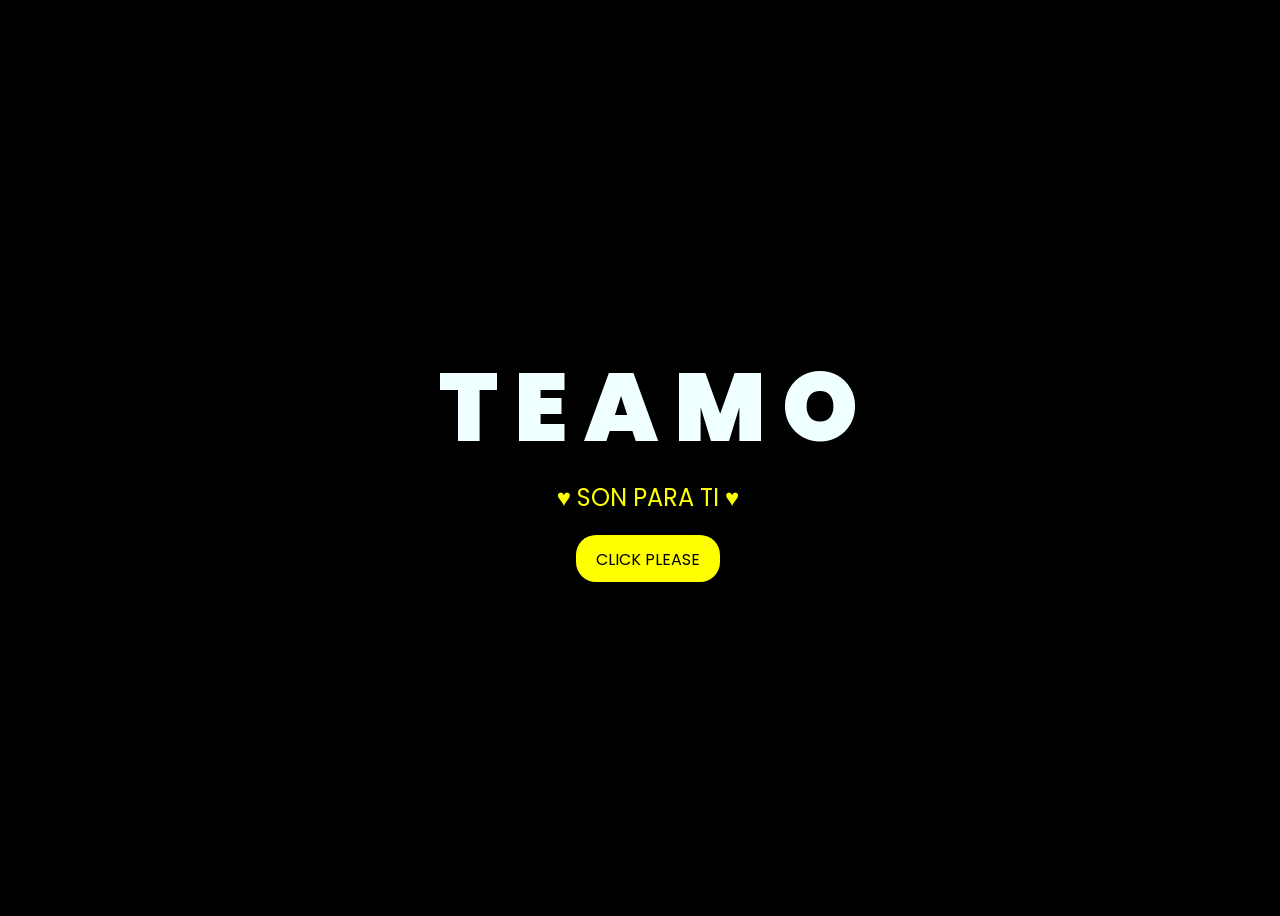
<file: Index.html>
<!DOCTYPE html>
<html lang="es">
<head>
    <meta charset="UTF-8">
    <meta http-equiv="X-UA-Compatible" content="IE=edge">
    <meta name="viewport" content="width=device-width, initial-scale=1.0">
    <link rel="stylesheet" href="DATOS/css/style.css">
    <link rel="icon" href="DATOS/img/flowers.png" type="image/x-icon">
    <title>FLORES</title>
</head>
<body>
    <div class="greetings">

        <span>T</span>
        <span>E</span>
        <span>A</span>
        <span>M</span>
        <span>O</span>
    </div>
    <div class="greetings">
        <span></span>
        <span></span>
        <span></span>
        <span></span>
        <span></span>
        <span></span>
    </div>
    <div class="description">
        <span>♥️ SON PARA TI ♥️</span>
    </div>
    <div class="button">
        <button>
            <a href="DATOS/FLORES.html">CLICK PLEASE</a>
        </button>
    </div>
</body>
</html>
</file>
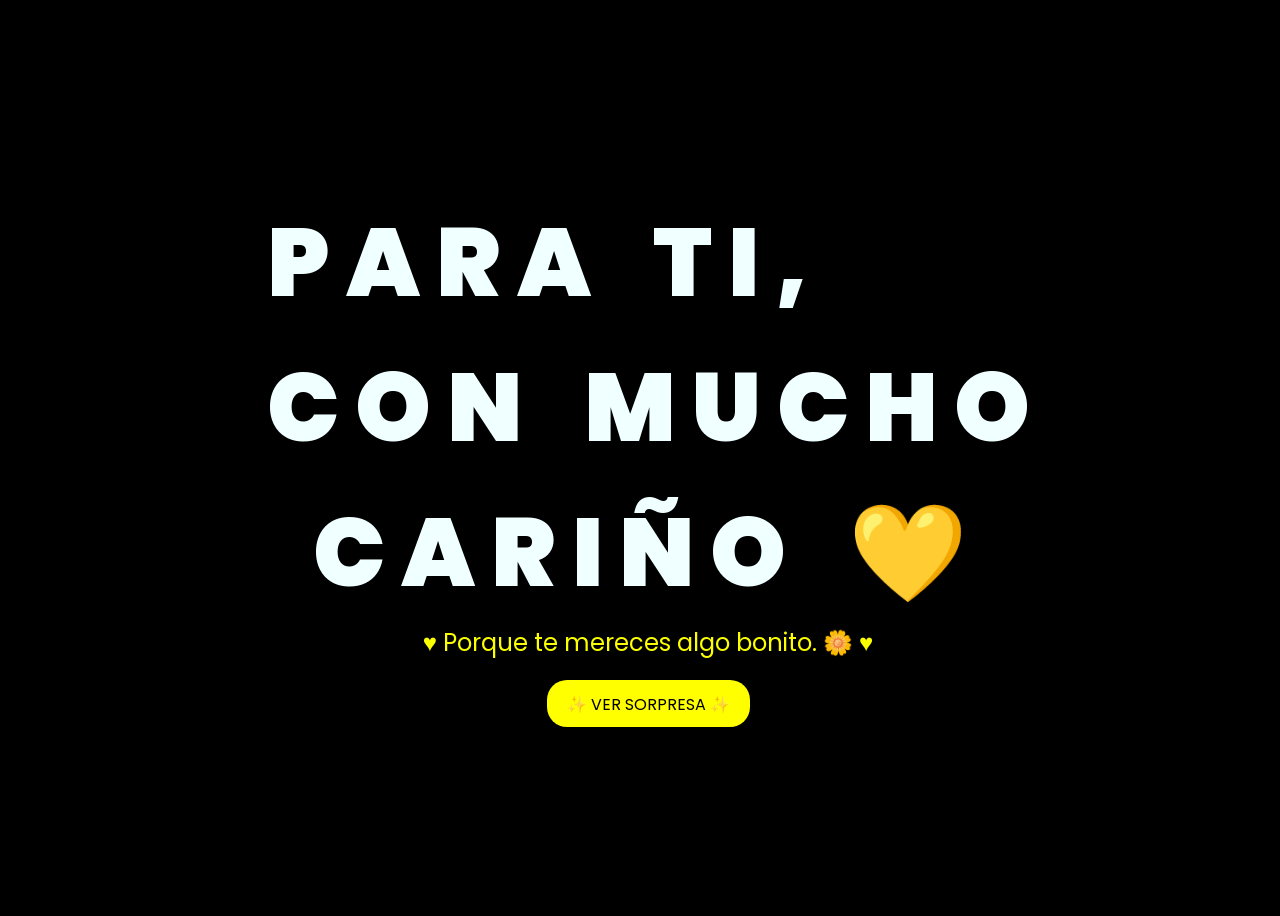
<file: index.html>
<!DOCTYPE html>
<html lang="es">
<head>
    <meta charset="UTF-8">
    <meta http-equiv="X-UA-Compatible" content="IE=edge">
    <meta name="viewport" content="width=device-width, initial-scale=1.0">
    <link rel="stylesheet" href="DATOS/css/style.css">
    <link rel="icon" href="DATOS/img/flowers.png" type="image/x-icon">
    <title>FLORES</title>
</head>
<body>
    <div class="greetings">

        <span>P</span>
        <span>A</span>
        <span>R</span>
        <span>A</span>
        <span class="espacio"></span>
        <span>T</span>
        <span>I</span>
        <span>,</span>
        <br>
        <span>C</span>
        <span>O</span>
        <span>N</span>
        <span class="espacio"></span>
        <span>M</span>
        <span>U</span>
        <span>C</span>
        <span>H</span>
        <span>O</span>
        <br>
        <span class="espacio"></span>
        <span>C</span>
        <span>A</span>
        <span>R</span>
        <span>I</span>
        <span>Ñ</span>
        <span>O</span>
        <span class="espacio"></span>
        <span>💛</span>

    </div>
    <div class="greetings">
        <span></span>
        <span></span>
        <span></span>
        <span></span>
        <span></span>
        <span></span>
        <span></span>
        <span></span>
        <span></span>
        <span></span>
        <span></span>
        <span></span>
        <span></span>
        <span></span>
        <span></span>
        <span></span>
        <span></span>
        <span></span>
        <span></span>
        <span></span>
        <span></span>
        <span></span>
        <span></span>
        <span></span>
    </div>
    <div class="description">
        <span>♥️ Porque te mereces algo bonito. 🌼 ♥️</span>
    </div>
    <div class="button">
        <button>
            <a href="DATOS/FLORES.html">✨ VER SORPRESA ✨</a>
        </button>
    </div>
</body>
</html>
</file>
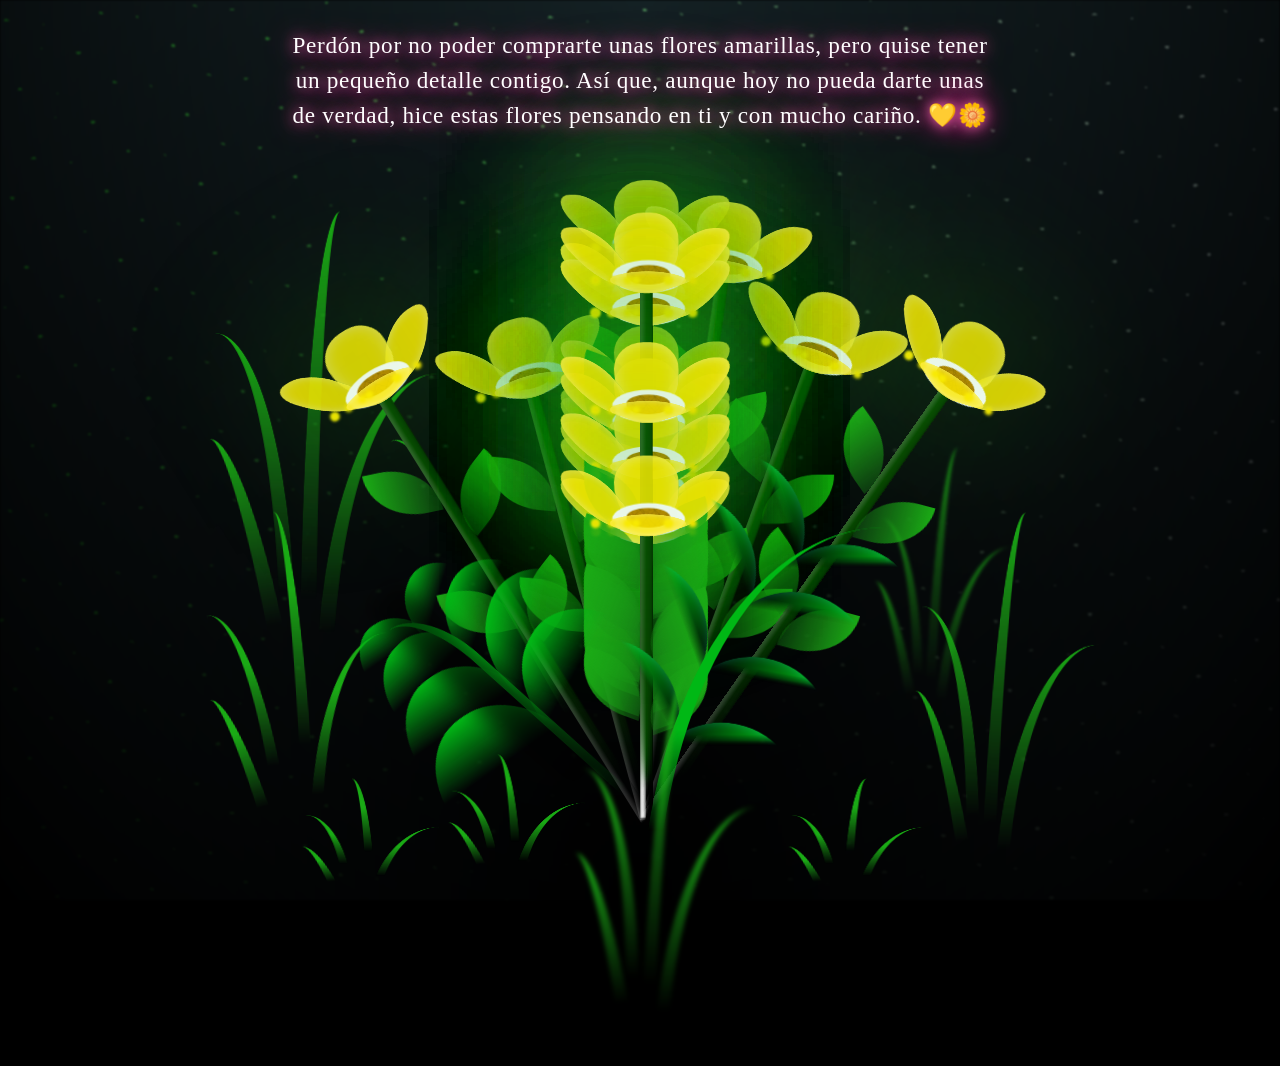
<file: FLORES.html>
<!DOCTYPE html>
<html lang="en">
<head>
    <meta charset="UTF-8">
    <meta http-equiv="X-UA-Compatible" content="IE=edge">
    <meta name="viewport" content="width=device-width, initial-scale=1.0">
    <link rel="stylesheet" href="css/main.css">
    <link rel="icon" href="img/flowers.png" type="image/x-icon">
    <title>FLORES</title>

    <style>
  .mensaje-top {
    position: fixed;
    top: 0;
    left: 0;
    width: 100%;
    z-index: 100;
    display: flex;
    flex-direction: column;
    align-items: center;
    padding: 28px 20px 0;
    pointer-events: none;
  }
  .frase-principal {
    font-family: 'Georgia', serif;
    font-size: clamp(1rem, 2.2vw, 1.45rem);
    color: #fff;
    text-align: center;
    text-shadow: 0 0 14px #ff69b4, 0 0 30px #ff1493;
    letter-spacing: 0.03em;
    line-height: 1.5;
    animation: fadeInDown 2s ease forwards;
    max-width: 700px;
  }
  .frase-amor {
    margin-top: 10px;
    font-family: 'Georgia', serif;
    font-size: clamp(1.2rem, 3vw, 2rem);
    font-style: italic;
    font-weight: bold;
    color: #ff69b4;
    text-shadow: 0 0 16px #ff1493, 0 0 40px #ff69b4;
    letter-spacing: 0.06em;
    animation: fadeInDown 2.5s ease forwards, glowPulse 2.5s ease-in-out infinite;
  }
  @keyframes fadeInDown {
    from { opacity: 0; transform: translateY(-30px); }
    to   { opacity: 1; transform: translateY(0); }
  }
  @keyframes glowPulse {
    0%, 100% { text-shadow: 0 0 16px #ff1493, 0 0 40px #ff69b4; }
    50%       { text-shadow: 0 0 35px #ff1493, 0 0 80px #ff69b4; }
  }
</style>

</head>

<body class="container">

  <div class="mensaje-top">
  <p class="frase-principal">Perdón por no poder comprarte unas flores amarillas, pero quise tener un pequeño detalle contigo. Así que, aunque hoy no pueda darte unas de verdad, hice estas flores pensando en ti y con mucho cariño. 💛🌼</p> 
  </div>

    <audio src="/DATOS/img/Floricienta.mp3" autoplay loop>
    Tu navegador no soporta el elemento de audio.
    </audio>
    <div class="night"></div>
    <div class="flowers">
      <div class="flower flower--1">
        <div class="flower__leafs flower__leafs--1">
          <div class="flower__leaf flower__leaf--1"></div>
          <div class="flower__leaf flower__leaf--2"></div>
          <div class="flower__leaf flower__leaf--3"></div>
          <div class="flower__leaf flower__leaf--4"></div>
          <div class="flower__white-circle"></div>
  
          <div class="flower__light flower__light--1"></div>
          <div class="flower__light flower__light--2"></div>
          <div class="flower__light flower__light--3"></div>
          <div class="flower__light flower__light--4"></div>
          <div class="flower__light flower__light--5"></div>
          <div class="flower__light flower__light--6"></div>
          <div class="flower__light flower__light--7"></div>
          <div class="flower__light flower__light--8"></div>
        </div>
        <div class="flower__line">
          <div class="flower__line__leaf flower__line__leaf--1"></div>
          <div class="flower__line__leaf flower__line__leaf--2"></div>
          <div class="flower__line__leaf flower__line__leaf--3"></div>
          <div class="flower__line__leaf flower__line__leaf--4"></div>
          <div class="flower__line__leaf flower__line__leaf--5"></div>
          <div class="flower__line__leaf flower__line__leaf--6"></div>
        </div>
      </div>
  
      <div class="flower flower--2">
        <div class="flower__leafs flower__leafs--2">
          <div class="flower__leaf flower__leaf--1"></div>
          <div class="flower__leaf flower__leaf--2"></div>
          <div class="flower__leaf flower__leaf--3"></div>
          <div class="flower__leaf flower__leaf--4"></div>
          <div class="flower__white-circle"></div>
  
          <div class="flower__light flower__light--1"></div>
          <div class="flower__light flower__light--2"></div>
          <div class="flower__light flower__light--3"></div>
          <div class="flower__light flower__light--4"></div>
          <div class="flower__light flower__light--5"></div>
          <div class="flower__light flower__light--6"></div>
          <div class="flower__light flower__light--7"></div>
          <div class="flower__light flower__light--8"></div>
        </div>
        <div class="flower__line">
          <div class="flower__line__leaf flower__line__leaf--1"></div>
          <div class="flower__line__leaf flower__line__leaf--2"></div>
          <div class="flower__line__leaf flower__line__leaf--3"></div>
          <div class="flower__line__leaf flower__line__leaf--4"></div>
        </div>
      </div>
  
      <div class="flower flower--3">
        <div class="flower__leafs flower__leafs--3">
          <div class="flower__leaf flower__leaf--1"></div>
          <div class="flower__leaf flower__leaf--2"></div>
          <div class="flower__leaf flower__leaf--3"></div>
          <div class="flower__leaf flower__leaf--4"></div>
          <div class="flower__white-circle"></div>
  
          <div class="flower__light flower__light--1"></div>
          <div class="flower__light flower__light--2"></div>
          <div class="flower__light flower__light--3"></div>
          <div class="flower__light flower__light--4"></div>
          <div class="flower__light flower__light--5"></div>
          <div class="flower__light flower__light--6"></div>
          <div class="flower__light flower__light--7"></div>
          <div class="flower__light flower__light--8"></div>
        </div>
        <div class="flower__line">
          <div class="flower__line__leaf flower__line__leaf--1"></div>
          <div class="flower__line__leaf flower__line__leaf--2"></div>
          <div class="flower__line__leaf flower__line__leaf--3"></div>
          <div class="flower__line__leaf flower__line__leaf--4"></div>
        </div>
      </div>

      <!-- Nueva flor añadida -->
      <div class="flower flower--4">
        <div class="flower__leafs flower__leafs--4">
          <div class="flower__leaf flower__leaf--1"></div>
          <div class="flower__leaf flower__leaf--2"></div>
          <div class="flower__leaf flower__leaf--3"></div>
          <div class="flower__leaf flower__leaf--4"></div>
          <div class="flower__white-circle"></div>
  
          <div class="flower__light flower__light--1"></div>
          <div class="flower__light flower__light--2"></div>
          <div class="flower__light flower__light--3"></div>
          <div class="flower__light flower__light--4"></div>
          <div class="flower__light flower__light--5"></div>
          <div class="flower__light flower__light--6"></div>
          <div class="flower__light flower__light--7"></div>
          <div class="flower__light flower__light--8"></div>
        </div>
        <div class="flower__line">
          <div class="flower__line__leaf flower__line__leaf--1"></div>
          <div class="flower__line__leaf flower__line__leaf--2"></div>
          <div class="flower__line__leaf flower__line__leaf--3"></div>
          <div class="flower__line__leaf flower__line__leaf--4"></div>
        </div>
      </div>
  
      <!-- Flor 5 añadida -->
      <div class="flower flower--5">
        <div class="flower__leafs flower__leafs--5">
          <div class="flower__leaf flower__leaf--1"></div>
          <div class="flower__leaf flower__leaf--2"></div>
          <div class="flower__leaf flower__leaf--3"></div>
          <div class="flower__leaf flower__leaf--4"></div>
          <div class="flower__white-circle"></div>
  
          <div class="flower__light flower__light--1"></div>
          <div class="flower__light flower__light--2"></div>
          <div class="flower__light flower__light--3"></div>
          <div class="flower__light flower__light--4"></div>
          <div class="flower__light flower__light--5"></div>
          <div class="flower__light flower__light--6"></div>
          <div class="flower__light flower__light--7"></div>
          <div class="flower__light flower__light--8"></div>
        </div>
        <div class="flower__line">
          <div class="flower__line__leaf flower__line__leaf--1"></div>
          <div class="flower__line__leaf flower__line__leaf--2"></div>
          <div class="flower__line__leaf flower__line__leaf--3"></div>
          <div class="flower__line__leaf flower__line__leaf--4"></div>
        </div>
      </div>

      <!-- Flor 6 añadida -->
      <div class="flower flower--6">
        <div class="flower__leafs flower__leafs--6">
          <div class="flower__leaf flower__leaf--1"></div>
          <div class="flower__leaf flower__leaf--2"></div>
          <div class="flower__leaf flower__leaf--3"></div>
          <div class="flower__leaf flower__leaf--4"></div>
          <div class="flower__white-circle"></div>
  
          <div class="flower__light flower__light--1"></div>
          <div class="flower__light flower__light--2"></div>
          <div class="flower__light flower__light--3"></div>
          <div class="flower__light flower__light--4"></div>
          <div class="flower__light flower__light--5"></div>
          <div class="flower__light flower__light--6"></div>
          <div class="flower__light flower__light--7"></div>
          <div class="flower__light flower__light--8"></div>
        </div>
        <div class="flower__line">
          <div class="flower__line__leaf flower__line__leaf--1"></div>
          <div class="flower__line__leaf flower__line__leaf--2"></div>
          <div class="flower__line__leaf flower__line__leaf--3"></div>
          <div class="flower__line__leaf flower__line__leaf--4"></div>
        </div>
      </div>

      <!-- ===== FLORES REAJUSTADAS Y NUEVAS ===== -->
      <!-- Flor 7 (Mediana Derecha) -->
      <div class="flower flower--7">
        <div class="flower__leafs flower__leafs--7">
          <div class="flower__leaf flower__leaf--1"></div>
          <div class="flower__leaf flower__leaf--2"></div>
          <div class="flower__leaf flower__leaf--3"></div>
          <div class="flower__leaf flower__leaf--4"></div>
          <div class="flower__white-circle"></div>
          <div class="flower__light flower__light--1"></div>
          <div class="flower__light flower__light--2"></div>
          <div class="flower__light flower__light--3"></div>
          <div class="flower__light flower__light--4"></div>
          <div class="flower__light flower__light--5"></div>
          <div class="flower__light flower__light--6"></div>
          <div class="flower__light flower__light--7"></div>
          <div class="flower__light flower__light--8"></div>
        </div>
        <div class="flower__line">
          <div class="flower__line__leaf flower__line__leaf--1"></div>
          <div class="flower__line__leaf flower__line__leaf--2"></div>
          <div class="flower__line__leaf flower__line__leaf--3"></div>
          <div class="flower__line__leaf flower__line__leaf--4"></div>
        </div>
      </div>

      <!-- Flor 8 (Mediana Izquierda) -->
      <div class="flower flower--8">
        <div class="flower__leafs flower__leafs--8">
          <div class="flower__leaf flower__leaf--1"></div>
          <div class="flower__leaf flower__leaf--2"></div>
          <div class="flower__leaf flower__leaf--3"></div>
          <div class="flower__leaf flower__leaf--4"></div>
          <div class="flower__white-circle"></div>
          <div class="flower__light flower__light--1"></div>
          <div class="flower__light flower__light--2"></div>
          <div class="flower__light flower__light--3"></div>
          <div class="flower__light flower__light--4"></div>
          <div class="flower__light flower__light--5"></div>
          <div class="flower__light flower__light--6"></div>
          <div class="flower__light flower__light--7"></div>
          <div class="flower__light flower__light--8"></div>
        </div>
        <div class="flower__line">
          <div class="flower__line__leaf flower__line__leaf--1"></div>
          <div class="flower__line__leaf flower__line__leaf--2"></div>
          <div class="flower__line__leaf flower__line__leaf--3"></div>
          <div class="flower__line__leaf flower__line__leaf--4"></div>
        </div>
      </div>

      <!-- Flor 9 (Pequeña Derecha - Subida al frente) -->
      <div class="flower flower--9">
        <div class="flower__leafs flower__leafs--9">
          <div class="flower__leaf flower__leaf--1"></div>
          <div class="flower__leaf flower__leaf--2"></div>
          <div class="flower__leaf flower__leaf--3"></div>
          <div class="flower__leaf flower__leaf--4"></div>
          <div class="flower__white-circle"></div>
          <div class="flower__light flower__light--1"></div>
          <div class="flower__light flower__light--2"></div>
          <div class="flower__light flower__light--3"></div>
          <div class="flower__light flower__light--4"></div>
          <div class="flower__light flower__light--5"></div>
          <div class="flower__light flower__light--6"></div>
          <div class="flower__light flower__light--7"></div>
          <div class="flower__light flower__light--8"></div>
        </div>
        <div class="flower__line">
          <div class="flower__line__leaf flower__line__leaf--1"></div>
          <div class="flower__line__leaf flower__line__leaf--2"></div>
          <div class="flower__line__leaf flower__line__leaf--3"></div>
          <div class="flower__line__leaf flower__line__leaf--4"></div>
        </div>
      </div>

      <!-- Flor 10 (Pequeña Izquierda - Subida al frente) -->
      <div class="flower flower--10">
        <div class="flower__leafs flower__leafs--10">
          <div class="flower__leaf flower__leaf--1"></div>
          <div class="flower__leaf flower__leaf--2"></div>
          <div class="flower__leaf flower__leaf--3"></div>
          <div class="flower__leaf flower__leaf--4"></div>
          <div class="flower__white-circle"></div>
          <div class="flower__light flower__light--1"></div>
          <div class="flower__light flower__light--2"></div>
          <div class="flower__light flower__light--3"></div>
          <div class="flower__light flower__light--4"></div>
          <div class="flower__light flower__light--5"></div>
          <div class="flower__light flower__light--6"></div>
          <div class="flower__light flower__light--7"></div>
          <div class="flower__light flower__light--8"></div>
        </div>
        <div class="flower__line">
          <div class="flower__line__leaf flower__line__leaf--1"></div>
          <div class="flower__line__leaf flower__line__leaf--2"></div>
          <div class="flower__line__leaf flower__line__leaf--3"></div>
          <div class="flower__line__leaf flower__line__leaf--4"></div>
        </div>
      </div>

      <!-- Flor 11 (Pequeña Centro - Subida para verse) -->
      <div class="flower flower--11">
        <div class="flower__leafs flower__leafs--11">
          <div class="flower__leaf flower__leaf--1"></div>
          <div class="flower__leaf flower__leaf--2"></div>
          <div class="flower__leaf flower__leaf--3"></div>
          <div class="flower__leaf flower__leaf--4"></div>
          <div class="flower__white-circle"></div>
          <div class="flower__light flower__light--1"></div>
          <div class="flower__light flower__light--2"></div>
          <div class="flower__light flower__light--3"></div>
          <div class="flower__light flower__light--4"></div>
          <div class="flower__light flower__light--5"></div>
          <div class="flower__light flower__light--6"></div>
          <div class="flower__light flower__light--7"></div>
          <div class="flower__light flower__light--8"></div>
        </div>
        <div class="flower__line">
          <div class="flower__line__leaf flower__line__leaf--1"></div>
          <div class="flower__line__leaf flower__line__leaf--2"></div>
          <div class="flower__line__leaf flower__line__leaf--3"></div>
          <div class="flower__line__leaf flower__line__leaf--4"></div>
        </div>
      </div>

      <!-- Flor 12 (Intermedia Centro-Izquierda) -->
      <div class="flower flower--12">
        <div class="flower__leafs flower__leafs--12">
          <div class="flower__leaf flower__leaf--1"></div>
          <div class="flower__leaf flower__leaf--2"></div>
          <div class="flower__leaf flower__leaf--3"></div>
          <div class="flower__leaf flower__leaf--4"></div>
          <div class="flower__white-circle"></div>
          <div class="flower__light flower__light--1"></div>
          <div class="flower__light flower__light--2"></div>
          <div class="flower__light flower__light--3"></div>
          <div class="flower__light flower__light--4"></div>
          <div class="flower__light flower__light--5"></div>
          <div class="flower__light flower__light--6"></div>
          <div class="flower__light flower__light--7"></div>
          <div class="flower__light flower__light--8"></div>
        </div>
        <div class="flower__line">
          <div class="flower__line__leaf flower__line__leaf--1"></div>
          <div class="flower__line__leaf flower__line__leaf--2"></div>
          <div class="flower__line__leaf flower__line__leaf--3"></div>
          <div class="flower__line__leaf flower__line__leaf--4"></div>
        </div>
      </div>

      <!-- Flor 13 (Intermedia Centro-Derecha) -->
      <div class="flower flower--13">
        <div class="flower__leafs flower__leafs--13">
          <div class="flower__leaf flower__leaf--1"></div>
          <div class="flower__leaf flower__leaf--2"></div>
          <div class="flower__leaf flower__leaf--3"></div>
          <div class="flower__leaf flower__leaf--4"></div>
          <div class="flower__white-circle"></div>
          <div class="flower__light flower__light--1"></div>
          <div class="flower__light flower__light--2"></div>
          <div class="flower__light flower__light--3"></div>
          <div class="flower__light flower__light--4"></div>
          <div class="flower__light flower__light--5"></div>
          <div class="flower__light flower__light--6"></div>
          <div class="flower__light flower__light--7"></div>
          <div class="flower__light flower__light--8"></div>
        </div>
        <div class="flower__line">
          <div class="flower__line__leaf flower__line__leaf--1"></div>
          <div class="flower__line__leaf flower__line__leaf--2"></div>
          <div class="flower__line__leaf flower__line__leaf--3"></div>
          <div class="flower__line__leaf flower__line__leaf--4"></div>
        </div>
      </div>

      <!-- Flor 14 (Intermedia Extremo Izquierdo) -->
      <div class="flower flower--14">
        <div class="flower__leafs flower__leafs--14">
          <div class="flower__leaf flower__leaf--1"></div>
          <div class="flower__leaf flower__leaf--2"></div>
          <div class="flower__leaf flower__leaf--3"></div>
          <div class="flower__leaf flower__leaf--4"></div>
          <div class="flower__white-circle"></div>
          <div class="flower__light flower__light--1"></div>
          <div class="flower__light flower__light--2"></div>
          <div class="flower__light flower__light--3"></div>
          <div class="flower__light flower__light--4"></div>
          <div class="flower__light flower__light--5"></div>
          <div class="flower__light flower__light--6"></div>
          <div class="flower__light flower__light--7"></div>
          <div class="flower__light flower__light--8"></div>
        </div>
        <div class="flower__line">
          <div class="flower__line__leaf flower__line__leaf--1"></div>
          <div class="flower__line__leaf flower__line__leaf--2"></div>
          <div class="flower__line__leaf flower__line__leaf--3"></div>
          <div class="flower__line__leaf flower__line__leaf--4"></div>
        </div>
      </div>

      <!-- NUEVAS: Flores extra para rellenar exactamente la parte superior que marcaste en rojo -->
      <!-- Flor 15 (Superior Centro-Izquierda) -->
      <div class="flower flower--15">
        <div class="flower__leafs flower__leafs--15">
          <div class="flower__leaf flower__leaf--1"></div>
          <div class="flower__leaf flower__leaf--2"></div>
          <div class="flower__leaf flower__leaf--3"></div>
          <div class="flower__leaf flower__leaf--4"></div>
          <div class="flower__white-circle"></div>
          <div class="flower__light flower__light--1"></div>
          <div class="flower__light flower__light--2"></div>
          <div class="flower__light flower__light--3"></div>
          <div class="flower__light flower__light--4"></div>
          <div class="flower__light flower__light--5"></div>
          <div class="flower__light flower__light--6"></div>
          <div class="flower__light flower__light--7"></div>
          <div class="flower__light flower__light--8"></div>
        </div>
        <div class="flower__line">
          <div class="flower__line__leaf flower__line__leaf--1"></div>
          <div class="flower__line__leaf flower__line__leaf--2"></div>
          <div class="flower__line__leaf flower__line__leaf--3"></div>
          <div class="flower__line__leaf flower__line__leaf--4"></div>
        </div>
      </div>

      <!-- Flor 16 (Superior Centro-Derecha) -->
      <div class="flower flower--16">
        <div class="flower__leafs flower__leafs--16">
          <div class="flower__leaf flower__leaf--1"></div>
          <div class="flower__leaf flower__leaf--2"></div>
          <div class="flower__leaf flower__leaf--3"></div>
          <div class="flower__leaf flower__leaf--4"></div>
          <div class="flower__white-circle"></div>
          <div class="flower__light flower__light--1"></div>
          <div class="flower__light flower__light--2"></div>
          <div class="flower__light flower__light--3"></div>
          <div class="flower__light flower__light--4"></div>
          <div class="flower__light flower__light--5"></div>
          <div class="flower__light flower__light--6"></div>
          <div class="flower__light flower__light--7"></div>
          <div class="flower__light flower__light--8"></div>
        </div>
        <div class="flower__line">
          <div class="flower__line__leaf flower__line__leaf--1"></div>
          <div class="flower__line__leaf flower__line__leaf--2"></div>
          <div class="flower__line__leaf flower__line__leaf--3"></div>
          <div class="flower__line__leaf flower__line__leaf--4"></div>
        </div>
      </div>
      <!-- ===== FIN FLORES REAJUSTADAS ===== -->

      <!-- ===== FLORES PARA LLENAR LOS 8 HUECOS MARCADOS ===== -->
      <!-- Flor 15 (Hueco 1: Arriba izquierda) -->
      <div class="flower flower--15">
        <div class="flower__leafs flower__leafs--15">
          <div class="flower__leaf flower__leaf--1"></div>
          <div class="flower__leaf flower__leaf--2"></div>
          <div class="flower__leaf flower__leaf--3"></div>
          <div class="flower__leaf flower__leaf--4"></div>
          <div class="flower__white-circle"></div>
          <div class="flower__light flower__light--1"></div>
          <div class="flower__light flower__light--2"></div>
          <div class="flower__light flower__light--3"></div>
          <div class="flower__light flower__light--4"></div>
          <div class="flower__light flower__light--5"></div>
          <div class="flower__light flower__light--6"></div>
          <div class="flower__light flower__light--7"></div>
          <div class="flower__light flower__light--8"></div>
        </div>
        <div class="flower__line">
          <div class="flower__line__leaf flower__line__leaf--1"></div>
          <div class="flower__line__leaf flower__line__leaf--2"></div>
          <div class="flower__line__leaf flower__line__leaf--3"></div>
          <div class="flower__line__leaf flower__line__leaf--4"></div>
        </div>
      </div>

      <!-- Flor 16 (Hueco 2: Arriba centro-izquierda) -->
      <div class="flower flower--16">
        <div class="flower__leafs flower__leafs--16">
          <div class="flower__leaf flower__leaf--1"></div>
          <div class="flower__leaf flower__leaf--2"></div>
          <div class="flower__leaf flower__leaf--3"></div>
          <div class="flower__leaf flower__leaf--4"></div>
          <div class="flower__white-circle"></div>
          <div class="flower__light flower__light--1"></div>
          <div class="flower__light flower__light--2"></div>
          <div class="flower__light flower__light--3"></div>
          <div class="flower__light flower__light--4"></div>
          <div class="flower__light flower__light--5"></div>
          <div class="flower__light flower__light--6"></div>
          <div class="flower__light flower__light--7"></div>
          <div class="flower__light flower__light--8"></div>
        </div>
        <div class="flower__line">
          <div class="flower__line__leaf flower__line__leaf--1"></div>
          <div class="flower__line__leaf flower__line__leaf--2"></div>
          <div class="flower__line__leaf flower__line__leaf--3"></div>
          <div class="flower__line__leaf flower__line__leaf--4"></div>
        </div>
      </div>

      <!-- Flor 17 (Hueco 3: Pequeño arriba en el centro) -->
      <div class="flower flower--17">
        <div class="flower__leafs flower__leafs--17">
          <div class="flower__leaf flower__leaf--1"></div>
          <div class="flower__leaf flower__leaf--2"></div>
          <div class="flower__leaf flower__leaf--3"></div>
          <div class="flower__leaf flower__leaf--4"></div>
          <div class="flower__white-circle"></div>
          <div class="flower__light flower__light--1"></div>
          <div class="flower__light flower__light--2"></div>
          <div class="flower__light flower__light--3"></div>
          <div class="flower__light flower__light--4"></div>
          <div class="flower__light flower__light--5"></div>
          <div class="flower__light flower__light--6"></div>
          <div class="flower__light flower__light--7"></div>
          <div class="flower__light flower__light--8"></div>
        </div>
        <div class="flower__line">
          <div class="flower__line__leaf flower__line__leaf--1"></div>
          <div class="flower__line__leaf flower__line__leaf--2"></div>
          <div class="flower__line__leaf flower__line__leaf--3"></div>
          <div class="flower__line__leaf flower__line__leaf--4"></div>
        </div>
      </div>

      <!-- Flor 18 (Hueco 4: Medio izquierda, arriba) -->
      <div class="flower flower--18">
        <div class="flower__leafs flower__leafs--18">
          <div class="flower__leaf flower__leaf--1"></div>
          <div class="flower__leaf flower__leaf--2"></div>
          <div class="flower__leaf flower__leaf--3"></div>
          <div class="flower__leaf flower__leaf--4"></div>
          <div class="flower__white-circle"></div>
          <div class="flower__light flower__light--1"></div>
          <div class="flower__light flower__light--2"></div>
          <div class="flower__light flower__light--3"></div>
          <div class="flower__light flower__light--4"></div>
          <div class="flower__light flower__light--5"></div>
          <div class="flower__light flower__light--6"></div>
          <div class="flower__light flower__light--7"></div>
          <div class="flower__light flower__light--8"></div>
        </div>
        <div class="flower__line">
          <div class="flower__line__leaf flower__line__leaf--1"></div>
          <div class="flower__line__leaf flower__line__leaf--2"></div>
          <div class="flower__line__leaf flower__line__leaf--3"></div>
          <div class="flower__line__leaf flower__line__leaf--4"></div>
        </div>
      </div>

      <!-- Flor 19 (Hueco 5: Medio izquierda, abajo) -->
      <div class="flower flower--19">
        <div class="flower__leafs flower__leafs--19">
          <div class="flower__leaf flower__leaf--1"></div>
          <div class="flower__leaf flower__leaf--2"></div>
          <div class="flower__leaf flower__leaf--3"></div>
          <div class="flower__leaf flower__leaf--4"></div>
          <div class="flower__white-circle"></div>
          <div class="flower__light flower__light--1"></div>
          <div class="flower__light flower__light--2"></div>
          <div class="flower__light flower__light--3"></div>
          <div class="flower__light flower__light--4"></div>
          <div class="flower__light flower__light--5"></div>
          <div class="flower__light flower__light--6"></div>
          <div class="flower__light flower__light--7"></div>
          <div class="flower__light flower__light--8"></div>
        </div>
        <div class="flower__line">
          <div class="flower__line__leaf flower__line__leaf--1"></div>
          <div class="flower__line__leaf flower__line__leaf--2"></div>
          <div class="flower__line__leaf flower__line__leaf--3"></div>
          <div class="flower__line__leaf flower__line__leaf--4"></div>
        </div>
      </div>

      <!-- Flor 20 (Hueco 6: Centro del ramo) -->
      <div class="flower flower--20">
        <div class="flower__leafs flower__leafs--20">
          <div class="flower__leaf flower__leaf--1"></div>
          <div class="flower__leaf flower__leaf--2"></div>
          <div class="flower__leaf flower__leaf--3"></div>
          <div class="flower__leaf flower__leaf--4"></div>
          <div class="flower__white-circle"></div>
          <div class="flower__light flower__light--1"></div>
          <div class="flower__light flower__light--2"></div>
          <div class="flower__light flower__light--3"></div>
          <div class="flower__light flower__light--4"></div>
          <div class="flower__light flower__light--5"></div>
          <div class="flower__light flower__light--6"></div>
          <div class="flower__light flower__light--7"></div>
          <div class="flower__light flower__light--8"></div>
        </div>
        <div class="flower__line">
          <div class="flower__line__leaf flower__line__leaf--1"></div>
          <div class="flower__line__leaf flower__line__leaf--2"></div>
          <div class="flower__line__leaf flower__line__leaf--3"></div>
          <div class="flower__line__leaf flower__line__leaf--4"></div>
        </div>
      </div>

      <!-- Flor 21 (Hueco 7: Medio derecha, interior) -->
      <div class="flower flower--21">
        <div class="flower__leafs flower__leafs--21">
          <div class="flower__leaf flower__leaf--1"></div>
          <div class="flower__leaf flower__leaf--2"></div>
          <div class="flower__leaf flower__leaf--3"></div>
          <div class="flower__leaf flower__leaf--4"></div>
          <div class="flower__white-circle"></div>
          <div class="flower__light flower__light--1"></div>
          <div class="flower__light flower__light--2"></div>
          <div class="flower__light flower__light--3"></div>
          <div class="flower__light flower__light--4"></div>
          <div class="flower__light flower__light--5"></div>
          <div class="flower__light flower__light--6"></div>
          <div class="flower__light flower__light--7"></div>
          <div class="flower__light flower__light--8"></div>
        </div>
        <div class="flower__line">
          <div class="flower__line__leaf flower__line__leaf--1"></div>
          <div class="flower__line__leaf flower__line__leaf--2"></div>
          <div class="flower__line__leaf flower__line__leaf--3"></div>
          <div class="flower__line__leaf flower__line__leaf--4"></div>
        </div>
      </div>

      <!-- Flor 22 (Hueco 8: Medio derecha, exterior abajo) -->
      <div class="flower flower--22">
        <div class="flower__leafs flower__leafs--22">
          <div class="flower__leaf flower__leaf--1"></div>
          <div class="flower__leaf flower__leaf--2"></div>
          <div class="flower__leaf flower__leaf--3"></div>
          <div class="flower__leaf flower__leaf--4"></div>
          <div class="flower__white-circle"></div>
          <div class="flower__light flower__light--1"></div>
          <div class="flower__light flower__light--2"></div>
          <div class="flower__light flower__light--3"></div>
          <div class="flower__light flower__light--4"></div>
          <div class="flower__light flower__light--5"></div>
          <div class="flower__light flower__light--6"></div>
          <div class="flower__light flower__light--7"></div>
          <div class="flower__light flower__light--8"></div>
        </div>
        <div class="flower__line">
          <div class="flower__line__leaf flower__line__leaf--1"></div>
          <div class="flower__line__leaf flower__line__leaf--2"></div>
          <div class="flower__line__leaf flower__line__leaf--3"></div>
          <div class="flower__line__leaf flower__line__leaf--4"></div>
        </div>
      </div>

      <div class="grow-ans" style="--d:1.2s">
        <div class="flower__g-long">
          <div class="flower__g-long__top"></div>
          <div class="flower__g-long__bottom"></div>
        </div>
      </div>
  
      <div class="growing-grass">
        <div class="flower__grass flower__grass--1">
          <div class="flower__grass--top"></div>
          <div class="flower__grass--bottom"></div>
          <div class="flower__grass__leaf flower__grass__leaf--1"></div>
          <div class="flower__grass__leaf flower__grass__leaf--2"></div>
          <div class="flower__grass__leaf flower__grass__leaf--3"></div>
          <div class="flower__grass__leaf flower__grass__leaf--4"></div>
          <div class="flower__grass__leaf flower__grass__leaf--5"></div>
          <div class="flower__grass__leaf flower__grass__leaf--6"></div>
          <div class="flower__grass__leaf flower__grass__leaf--7"></div>
          <div class="flower__grass__leaf flower__grass__leaf--8"></div>
          <div class="flower__grass__overlay"></div>
        </div>
      </div>
  
      <div class="grow-ans" style="--d:3.2s">
        <div class="flower__g-fr">
          <div class="leaf"></div>
          <div class="flower__g-fr__leaf flower__g-fr__leaf--1"></div>
          <div class="flower__g-fr__leaf flower__g-fr__leaf--2"></div>
          <div class="flower__g-fr__leaf flower__g-fr__leaf--3"></div>
          <div class="flower__g-fr__leaf flower__g-fr__leaf--4"></div>
          <div class="flower__g-fr__leaf flower__g-fr__leaf--5"></div>
          <div class="flower__g-fr__leaf flower__g-fr__leaf--6"></div>
          <div class="flower__g-fr__leaf flower__g-fr__leaf--7"></div>
          <div class="flower__g-fr__leaf flower__g-fr__leaf--8"></div>
        </div>
      </div>
  
      <div class="long-g long-g--0">
        <div class="grow-ans" style="--d:3s">
          <div class="leaf leaf--0"></div>
        </div>
        <div class="grow-ans" style="--d:2.2s">
          <div class="leaf leaf--1"></div>
        </div>
        <div class="grow-ans" style="--d:3.4s">
          <div class="leaf leaf--2"></div>
        </div>
        <div class="grow-ans" style="--d:3.6s">
          <div class="leaf leaf--3"></div>
        </div>
      </div>
  
      <div class="long-g long-g--1">
        <div class="grow-ans" style="--d:3.6s">
          <div class="leaf leaf--0"></div>
        </div>
        <div class="grow-ans" style="--d:3.8s">
          <div class="leaf leaf--1"></div>
        </div>
        <div class="grow-ans" style="--d:4s">
          <div class="leaf leaf--2"></div>
        </div>
        <div class="grow-ans" style="--d:4.2s">
          <div class="leaf leaf--3"></div>
        </div>
      </div>
  
      <div class="long-g long-g--2">
        <div class="grow-ans" style="--d:4s">
          <div class="leaf leaf--0"></div>
        </div>
        <div class="grow-ans" style="--d:4.2s">
          <div class="leaf leaf--1"></div>
        </div>
        <div class="grow-ans" style="--d:4.4s">
          <div class="leaf leaf--2"></div>
        </div>
        <div class="grow-ans" style="--d:4.6s">
          <div class="leaf leaf--3"></div>
        </div>
      </div>
  
      <div class="long-g long-g--3">
        <div class="grow-ans" style="--d:4s">
          <div class="leaf leaf--0"></div>
        </div>
        <div class="grow-ans" style="--d:4.2s">
          <div class="leaf leaf--1"></div>
        </div>
        <div class="grow-ans" style="--d:3s">
          <div class="leaf leaf--2"></div>
        </div>
        <div class="grow-ans" style="--d:3.6s">
          <div class="leaf leaf--3"></div>
        </div>
      </div>
  
      <div class="long-g long-g--4">
        <div class="grow-ans" style="--d:4s">
          <div class="leaf leaf--0"></div>
        </div>
        <div class="grow-ans" style="--d:4.2s">
          <div class="leaf leaf--1"></div>
        </div>
        <div class="grow-ans" style="--d:3s">
          <div class="leaf leaf--2"></div>
        </div>
        <div class="grow-ans" style="--d:3.6s">
          <div class="leaf leaf--3"></div>
        </div>
      </div>
  
      <div class="long-g long-g--5">
        <div class="grow-ans" style="--d:4s">
          <div class="leaf leaf--0"></div>
        </div>
        <div class="grow-ans" style="--d:4.2s">
          <div class="leaf leaf--1"></div>
        </div>
        <div class="grow-ans" style="--d:3s">
          <div class="leaf leaf--2"></div>
        </div>
        <div class="grow-ans" style="--d:3.6s">
          <div class="leaf leaf--3"></div>
        </div>
      </div>
  
      <div class="long-g long-g--6">
        <div class="grow-ans" style="--d:4.2s">
          <div class="leaf leaf--0"></div>
        </div>
        <div class="grow-ans" style="--d:4.4s">
          <div class="leaf leaf--1"></div>
        </div>
        <div class="grow-ans" style="--d:4.6s">
          <div class="leaf leaf--2"></div>
        </div>
        <div class="grow-ans" style="--d:4.8s">
          <div class="leaf leaf--3"></div>
        </div>
      </div>
  
      <div class="long-g long-g--7">
        <div class="grow-ans" style="--d:3s">
          <div class="leaf leaf--0"></div>
        </div>
        <div class="grow-ans" style="--d:3.2s">
          <div class="leaf leaf--1"></div>
        </div>
        <div class="grow-ans" style="--d:3.5s">
          <div class="leaf leaf--2"></div>
        </div>
        <div class="grow-ans" style="--d:3.6s">
          <div class="leaf leaf--3"></div>
        </div>
      </div>
    </div>
    <script src="main.js"></script>
  </body>
</html>
</file>
<file: DATOS/css/style.css>
@import url('https://fonts.googleapis.com/css2?family=Poppins:ital,wght@0,500;1,900&display=swap');
*{
    font-family: 'Poppins',cursive;
}
body{
    color: azure;
    width: 100%;
    height: 100vh;
    display: flex;
    flex-direction: column;
    align-items: center;
    justify-content: center;
    background-color: black;
}
.greetings{
    font-size: 6rem;
    font-weight: 900;
}
.greetings > span{
    animation: glow 2.5s ease-in-out infinite;
}
@keyframes glow{
    0%, 100%{
        color: #fff;
        text-shadow: 0 0 12px #fbff00, 0 0 50px #fbff00, 0 0 100px #fbff00;
    }
    10%, 90%{
        color: #696565;
        text-shadow: none;
    }
}
.greetings > span:nth-of-type(1){
    animation-delay: 0s;
}

.greetings > span:nth-of-type(2){
    animation-delay: .2s;
}

.greetings > span:nth-of-type(3){
    animation-delay: .4s;
}

.greetings > span:nth-of-type(4){
    animation-delay: .6s;
}

.greetings > span:nth-of-type(5){
    animation-delay: .8s;
}

.greetings > span:nth-of-type(6){
    animation-delay: 1s;
}

.greetings > span:nth-of-type(7){
    animation-delay: 1.2s;
}

.greetings > span:nth-of-type(8){
    animation-delay: 1.4s;
}

.greetings > span:nth-of-type(9){
    animation-delay: 1.6s;
}

.greetings > span:nth-of-type(10){
    animation-delay: 1.8s;
}

.greetings > span:nth-of-type(11){
    animation-delay: 2s;
}

.greetings > span:nth-of-type(12){
    animation-delay: 2.2s;
}

.greetings > span:nth-of-type(13){
    animation-delay: 2.4s;
}

.greetings > span:nth-of-type(14){
    animation-delay: 2.6s;
}

.greetings > span:nth-of-type(15){
    animation-delay: 2.8s;
}

.greetings > span:nth-of-type(16){
    animation-delay: 3s;
}

.greetings > span:nth-of-type(17){
    animation-delay: 3.2s;
}

.greetings > span:nth-of-type(18){
    animation-delay: 3.4s;
}

.greetings > span:nth-of-type(19){
    animation-delay: 3.6s;
}

.greetings > span:nth-of-type(20){
    animation-delay: 3.8s;
}

.greetings > span:nth-of-type(21){
    animation-delay: 4s;
}

.greetings > span:nth-of-type(22){
    animation-delay: 4.2s;
}

.greetings > span:nth-of-type(23){
    animation-delay: 4.4s;
}

.greetings > span:nth-of-type(24){
    animation-delay: 4.6s;
}

.greetings > span:nth-of-type(25){
    animation-delay: 4.8s;
}

.greetings > span:nth-of-type(26){
    animation-delay: 5s;
}

.description{
    font-size: 1.5rem;
    margin-bottom: 20px;
}

.button a{
    text-decoration: none;
    font-size: 1rem;
    color: #111;
}

@media screen and (max-width:574px){
    .greetings{
        display: block;
        font-size: 3rem;
        font-weight: 500;
        text-align: center;
    }
    .description{
        font-size: 1rem;
    }
    
    .button a{
        font-size: .5rem;
    }
}

.description{
    color: #fbff00;
}

/* Estilo para el botón */
.button button {
    background-color: yellow; /* Fondo amarillo */
    border: none; /* Sin bordes */
    padding: 10px 20px; /* Ajusta el relleno según tu preferencia */
    font-size: 18px; /* Tamaño de fuente */
    cursor: pointer;
    position: relative; /* Necesario para el resplandor */
    border-radius: 20px; /* Esquinas redondeadas */
    transition: background-color 0.3s ease-in-out; /* Transición suave para el color de fondo */
  }
  
  /* Estilo para el enlace dentro del botón */
  .button button a {
    text-decoration: none; /* Elimina el subrayado del enlace */
    color: inherit; /* Hereda el color del texto del botón */
  }
  
  /* Efecto de resplandor al pasar el cursor sobre el botón */
  .button button:hover {
    background-color: orange; /* Cambia el color de fondo al pasar el mouse a naranja */
    box-shadow: 0 0 10px yellow, 0 0 20px yellow, 0 0 30px yellow; /* Efecto de resplandor amarillo */
  }

  .espacio {
    display: inline-block;
    width: 30px;
}
</file>
<file: css/main.css>
*,
*::after,
*::before {
  padding: 0;
  margin: 0;
  box-sizing: border-box;
}

:root {
  --dark-color: #000;
}

body {
  display: flex;
  align-items: flex-end;
  justify-content: center;
  min-height: 100vh;
  background-color: var(--dark-color);
  overflow: hidden;
  perspective: 1000px;
}

.night {
  position: fixed;
  left: 50%;
  top: 0;
  transform: translateX(-50%);
  width: 100%;
  height: 100%;
  filter: blur(0.1vmin);
  background-image: radial-gradient(ellipse at top, transparent 0%, var(--dark-color)), 
  radial-gradient(ellipse at bottom, var(--dark-color), rgba(145, 233, 255, 0.2)), 
  repeating-linear-gradient(220deg, rgb(0, 0, 0) 0px, rgb(0, 0, 0) 19px, transparent 19px, 
  transparent 22px), repeating-linear-gradient(189deg, rgb(0, 0, 0) 0px, rgb(0, 0, 0) 19px, 
  transparent 19px, transparent 22px), repeating-linear-gradient(148deg, rgb(0, 0, 0) 0px, 
  rgb(0, 0, 0) 19px, transparent 19px, transparent 22px), linear-gradient(90deg, rgb(21, 255, 0), 
  rgb(240, 240, 240));
}

.flowers {
  position: relative;
  transform: scale(0.9);
}

.flower {
  position: absolute;
  bottom: 10vmin;
  transform-origin: bottom center;
  z-index: 10;
  --fl-speed: 0.8s;
}
.flower--1 {
  -webkit-animation: moving-flower-1 4s linear infinite;
          animation: moving-flower-1 4s linear infinite;
}
.flower--1 .flower__line {
  height: 70vmin;
  -webkit-animation-delay: 0.3s;
          animation-delay: 0.3s;
}
.flower--1 .flower__line__leaf--1 {
  -webkit-animation: blooming-leaf-right var(--fl-speed) 1.6s backwards;
          animation: blooming-leaf-right var(--fl-speed) 1.6s backwards;
}
.flower--1 .flower__line__leaf--2 {
  -webkit-animation: blooming-leaf-right var(--fl-speed) 1.4s backwards;
          animation: blooming-leaf-right var(--fl-speed) 1.4s backwards;
}
.flower--1 .flower__line__leaf--3 {
  -webkit-animation: blooming-leaf-left var(--fl-speed) 1.2s backwards;
          animation: blooming-leaf-left var(--fl-speed) 1.2s backwards;
}
.flower--1 .flower__line__leaf--4 {
  -webkit-animation: blooming-leaf-left var(--fl-speed) 1s backwards;
          animation: blooming-leaf-left var(--fl-speed) 1s backwards;
}
.flower--1 .flower__line__leaf--5 {
  -webkit-animation: blooming-leaf-right var(--fl-speed) 1.8s backwards;
          animation: blooming-leaf-right var(--fl-speed) 1.8s backwards;
}
.flower--1 .flower__line__leaf--6 {
  -webkit-animation: blooming-leaf-left var(--fl-speed) 2s backwards;
          animation: blooming-leaf-left var(--fl-speed) 2s backwards;
}
.flower--2 {
  left: 50%;
  transform: rotate(20deg);
  -webkit-animation: moving-flower-2 4s linear infinite;
          animation: moving-flower-2 4s linear infinite;
}
.flower--2 .flower__line {
  height: 60vmin;
  -webkit-animation-delay: 0.6s;
          animation-delay: 0.6s;
}
.flower--2 .flower__line__leaf--1 {
  -webkit-animation: blooming-leaf-right var(--fl-speed) 1.9s backwards;
          animation: blooming-leaf-right var(--fl-speed) 1.9s backwards;
}
.flower--2 .flower__line__leaf--2 {
  -webkit-animation: blooming-leaf-right var(--fl-speed) 1.7s backwards;
          animation: blooming-leaf-right var(--fl-speed) 1.7s backwards;
}
.flower--2 .flower__line__leaf--3 {
  -webkit-animation: blooming-leaf-left var(--fl-speed) 1.5s backwards;
          animation: blooming-leaf-left var(--fl-speed) 1.5s backwards;
}
.flower--2 .flower__line__leaf--4 {
  -webkit-animation: blooming-leaf-left var(--fl-speed) 1.3s backwards;
          animation: blooming-leaf-left var(--fl-speed) 1.3s backwards;
}
.flower--3 {
  left: 50%;
  transform: rotate(-15deg);
  -webkit-animation: moving-flower-3 4s linear infinite;
          animation: moving-flower-3 4s linear infinite;
}
.flower--3 .flower__line {
  -webkit-animation-delay: 0.9s;
          animation-delay: 0.9s;
}
.flower--3 .flower__line__leaf--1 {
  -webkit-animation: blooming-leaf-right var(--fl-speed) 2.5s backwards;
          animation: blooming-leaf-right var(--fl-speed) 2.5s backwards;
}
.flower--3 .flower__line__leaf--2 {
  -webkit-animation: blooming-leaf-right var(--fl-speed) 2.3s backwards;
          animation: blooming-leaf-right var(--fl-speed) 2.3s backwards;
}
.flower--3 .flower__line__leaf--3 {
  -webkit-animation: blooming-leaf-left var(--fl-speed) 2.1s backwards;
          animation: blooming-leaf-left var(--fl-speed) 2.1s backwards;
}
.flower--3 .flower__line__leaf--4 {
  -webkit-animation: blooming-leaf-left var(--fl-speed) 1.9s backwards;
          animation: blooming-leaf-left var(--fl-speed) 1.9s backwards;
}
.flower__leafs {
  position: relative;
  -webkit-animation: blooming-flower 2s backwards;
          animation: blooming-flower 2s backwards;
}
.flower__leafs--1 {
  -webkit-animation-delay: 1.1s;
          animation-delay: 1.1s;
}
.flower__leafs--2 {
  -webkit-animation-delay: 1.4s;
          animation-delay: 1.4s;
}
.flower__leafs--3 {
  -webkit-animation-delay: 1.7s;
          animation-delay: 1.7s;
}
.flower__leafs::after {
  content: "";
  position: absolute;
  left: 0;
  top: 0;
  transform: translate(-50%, -100%);
  width: 8vmin;
  height: 8vmin;
  background-color: #1aaa15;
  filter: blur(10vmin);
}
.flower__leaf {
  position: absolute;
  bottom: 0;
  left: 50%;
  width: 8vmin;
  height: 11vmin;
  border-radius: 51% 49% 47% 53%/44% 45% 55% 69%;
  background-color: #1aaa15;
  background-image: linear-gradient(to top, #fce700, #fce700);
  transform-origin: bottom center;
  opacity: 0.9;
  box-shadow: inset 0 0 2vmin rgba(255, 255, 255, 0.5);
}
.flower__leaf--1 {
  transform: translate(-10%, 1%) rotateY(40deg) rotateX(-50deg);
}
.flower__leaf--2 {
  transform: translate(-50%, -4%) rotateX(40deg);
}
.flower__leaf--3 {
  transform: translate(-90%, 0%) rotateY(45deg) rotateX(50deg);
}
.flower__leaf--4 {
  width: 8vmin;
  height: 8vmin;
  transform-origin: bottom left;
  border-radius: 4vmin 10vmin 4vmin 4vmin;
  transform: translate(0%, 18%) rotateX(70deg) rotate(-43deg);
  background-image: linear-gradient(to top, #fce700, #fce700);
  z-index: 1;
  opacity: 0.8;
}
.flower__white-circle {
  position: absolute;
  left: -3.5vmin;
  top: -3vmin;
  width: 9vmin;
  height: 4vmin;
  border-radius: 50%;
  background-color: #ffffff;
}
.flower__white-circle::after {
  content: "";
  position: absolute;
  left: 50%;
  top: 45%;
  transform: translate(-50%, -50%);
  width: 60%;
  height: 60%;
  border-radius: inherit;
  background-image: repeating-linear-gradient(135deg, rgba(0, 0, 0, 0.03) 0px, 
  rgba(0, 0, 0, 0.03) 1px, transparent 1px, transparent 12px), repeating-linear-gradient(45deg, 
  rgba(0, 0, 0, 0.03) 0px, rgba(0, 0, 0, 0.03) 1px, transparent 1px, transparent 12px), 
  repeating-linear-gradient(67.5deg, rgba(0, 0, 0, 0.03) 0px, rgba(0, 0, 0, 0.03) 1px, 
  transparent 1px, transparent 12px), repeating-linear-gradient(135deg, rgba(0, 0, 0, 0.03) 0px, 
  rgba(0, 0, 0, 0.03) 1px, transparent 1px, transparent 12px), repeating-linear-gradient(45deg, 
  rgba(0, 0, 0, 0.03) 0px, rgba(0, 0, 0, 0.03) 1px, transparent 1px, transparent 12px), 
  repeating-linear-gradient(112.5deg, rgba(0, 0, 0, 0.03) 0px, rgba(0, 0, 0, 0.03) 1px, 
  transparent 1px, transparent 12px), repeating-linear-gradient(112.5deg, rgba(0, 0, 0, 0.03) 0px, 
  rgba(0, 0, 0, 0.03) 1px, transparent 1px, transparent 12px), repeating-linear-gradient(45deg, 
  rgba(0, 0, 0, 0.03) 0px, rgba(0, 0, 0, 0.03) 1px, transparent 1px, transparent 12px), 
  repeating-linear-gradient(22.5deg, rgba(0, 0, 0, 0.03) 0px, rgba(0, 0, 0, 0.03) 1px, 
  transparent 1px, transparent 12px), repeating-linear-gradient(45deg, rgba(0, 0, 0, 0.03) 0px, 
  rgba(0, 0, 0, 0.03) 1px, transparent 1px, transparent 12px), repeating-linear-gradient(22.5deg, 
  rgba(0, 0, 0, 0.03) 0px, rgba(0, 0, 0, 0.03) 1px, transparent 1px, transparent 12px), 
  repeating-linear-gradient(135deg, rgba(0, 0, 0, 0.03) 0px, rgba(0, 0, 0, 0.03) 1px, 
  transparent 1px, transparent 12px), repeating-linear-gradient(157.5deg, rgba(0, 0, 0, 0.03) 0px, 
  rgba(0, 0, 0, 0.03) 1px, transparent 1px, transparent 12px), repeating-linear-gradient(67.5deg, 
  rgba(0, 0, 0, 0.03) 0px, rgba(0, 0, 0, 0.03) 1px, transparent 1px, transparent 12px), 
  repeating-linear-gradient(67.5deg, rgba(0, 0, 0, 0.03) 0px, rgba(0, 0, 0, 0.03) 1px, 
  transparent 1px, transparent 12px), linear-gradient(90deg, rgb(190, 133, 0), rgb(190, 133, 0));
}
.flower__line {
  height: 55vmin;
  width: 1.5vmin;
  background-image: linear-gradient(to left, rgba(0, 0, 0, 0.2), transparent, 
  rgba(255, 255, 255, 0.2)), linear-gradient(to top, transparent 10%, #064600, #064600);
  box-shadow: inset 0 0 2px rgba(0, 0, 0, 0.5);
  -webkit-animation: grow-flower-tree 4s backwards;
          animation: grow-flower-tree 4s backwards;
}
.flower__line__leaf {
  --w: 7vmin;
  --h: calc(var(--w) + 2vmin);
  position: absolute;
  top: 20%;
  left: 90%;
  width: var(--w);
  height: var(--h);
  border-top-right-radius: var(--h);
  border-bottom-left-radius: var(--h);
  background-image: linear-gradient(to top, rgba(20, 122, 20, 0.4), #1aaa15);
}
.flower__line__leaf--1 {
  transform: rotate(70deg) rotateY(30deg);
}
.flower__line__leaf--2 {
  top: 45%;
  transform: rotate(70deg) rotateY(30deg);
}
.flower__line__leaf--3, .flower__line__leaf--4, .flower__line__leaf--6 {
  border-top-right-radius: 0;
  border-bottom-left-radius: 0;
  border-top-left-radius: var(--h);
  border-bottom-right-radius: var(--h);
  left: -460%;
  top: 12%;
  transform: rotate(-70deg) rotateY(30deg);
}
.flower__line__leaf--4 {
  top: 40%;
}
.flower__line__leaf--5 {
  top: 0;
  transform-origin: left;
  transform: rotate(70deg) rotateY(30deg) scale(0.6);
}
.flower__line__leaf--6 {
  top: -2%;
  left: -450%;
  transform-origin: right;
  transform: rotate(-70deg) rotateY(30deg) scale(0.6);
}
.flower__light {
  position: absolute;
  bottom: 0vmin;
  width: 1vmin;
  height: 1vmin;
  background-color: rgb(255, 251, 0);
  border-radius: 50%;
  filter: blur(0.2vmin);
  -webkit-animation: light-ans 4s linear infinite backwards;
          animation: light-ans 4s linear infinite backwards;
}
.flower__light:nth-child(odd) {
  background-color: #fce700;
}
.flower__light--1 {
  left: -2vmin;
  -webkit-animation-delay: 1s;
          animation-delay: 1s;
}
.flower__light--2 {
  left: 3vmin;
  -webkit-animation-delay: 0.5s;
          animation-delay: 0.5s;
}
.flower__light--3 {
  left: -6vmin;
  -webkit-animation-delay: 0.3s;
          animation-delay: 0.3s;
}
.flower__light--4 {
  left: 6vmin;
  -webkit-animation-delay: 0.9s;
          animation-delay: 0.9s;
}
.flower__light--5 {
  left: -1vmin;
  -webkit-animation-delay: 1.5s;
          animation-delay: 1.5s;
}
.flower__light--6 {
  left: -4vmin;
  -webkit-animation-delay: 3s;
          animation-delay: 3s;
}
.flower__light--7 {
  left: 3vmin;
  -webkit-animation-delay: 2s;
          animation-delay: 2s;
}
.flower__light--8 {
  left: -6vmin;
  -webkit-animation-delay: 3.5s;
          animation-delay: 3.5s;
}
.flower__grass {
  --c: #00b815;
  --line-w: 1.5vmin;
  position: absolute;
  bottom: 12vmin;
  left: -7vmin;
  display: flex;
  flex-direction: column;
  align-items: flex-end;
  z-index: 20;
  transform-origin: bottom center;
  transform: rotate(-48deg) rotateY(40deg);
}
.flower__grass--1 {
  -webkit-animation: moving-grass 2s linear infinite;
          animation: moving-grass 2s linear infinite;
}
.flower__grass--2 {
  left: 2vmin;
  bottom: 10vmin;
  transform: scale(0.5) rotate(75deg) rotateX(10deg) rotateY(-200deg);
  opacity: 0.8;
  z-index: 0;
  -webkit-animation: moving-grass--2 1.5s linear infinite;
          animation: moving-grass--2 1.5s linear infinite;
}
.flower__grass--top {
  width: 7vmin;
  height: 10vmin;
  border-top-right-radius: 100%;
  border-right: var(--line-w) solid var(--c);
  transform-origin: bottom center;
  transform: rotate(-2deg);
}
.flower__grass--bottom {
  margin-top: -2px;
  width: var(--line-w);
  height: 25vmin;
  background-image: linear-gradient(to top, transparent, var(--c));
}
.flower__grass__leaf {
  --size: 10vmin;
  position: absolute;
  width: calc(var(--size) * 2.1);
  height: var(--size);
  border-top-left-radius: var(--size);
  border-top-right-radius: var(--size);
  background-image: linear-gradient(to top, transparent, transparent 30%, var(--c));
  z-index: 100;
}
.flower__grass__leaf--1 {
  top: -6%;
  left: 30%;
  --size: 6vmin;
  transform: rotate(-20deg);
  -webkit-animation: growing-grass-ans--1 2s 2.6s backwards;
          animation: growing-grass-ans--1 2s 2.6s backwards;
}
@-webkit-keyframes growing-grass-ans--1 {
  0% {
    transform-origin: bottom left;
    transform: rotate(-20deg) scale(0);
  }
}
@keyframes growing-grass-ans--1 {
  0% {
    transform-origin: bottom left;
    transform: rotate(-20deg) scale(0);
  }
}
.flower__grass__leaf--2 {
  top: -5%;
  left: -110%;
  --size: 6vmin;
  transform: rotate(10deg);
  -webkit-animation: growing-grass-ans--2 2s 2.4s linear backwards;
          animation: growing-grass-ans--2 2s 2.4s linear backwards;
}
@-webkit-keyframes growing-grass-ans--2 {
  0% {
    transform-origin: bottom right;
    transform: rotate(10deg) scale(0);
  }
}
@keyframes growing-grass-ans--2 {
  0% {
    transform-origin: bottom right;
    transform: rotate(10deg) scale(0);
  }
}
.flower__grass__leaf--3 {
  top: 5%;
  left: 60%;
  --size: 8vmin;
  transform: rotate(-18deg) rotateX(-20deg);
  -webkit-animation: growing-grass-ans--3 2s 2.2s linear backwards;
          animation: growing-grass-ans--3 2s 2.2s linear backwards;
}
@-webkit-keyframes growing-grass-ans--3 {
  0% {
    transform-origin: bottom left;
    transform: rotate(-18deg) rotateX(-20deg) scale(0);
  }
}
@keyframes growing-grass-ans--3 {
  0% {
    transform-origin: bottom left;
    transform: rotate(-18deg) rotateX(-20deg) scale(0);
  }
}
.flower__grass__leaf--4 {
  top: 6%;
  left: -135%;
  --size: 8vmin;
  transform: rotate(2deg);
  -webkit-animation: growing-grass-ans--4 2s 2s linear backwards;
          animation: growing-grass-ans--4 2s 2s linear backwards;
}
@-webkit-keyframes growing-grass-ans--4 {
  0% {
    transform-origin: bottom right;
    transform: rotate(2deg) scale(0);
  }
}
@keyframes growing-grass-ans--4 {
  0% {
    transform-origin: bottom right;
    transform: rotate(2deg) scale(0);
  }
}
.flower__grass__leaf--5 {
  top: 20%;
  left: 60%;
  --size: 10vmin;
  transform: rotate(-24deg) rotateX(-20deg);
  -webkit-animation: growing-grass-ans--5 2s 1.8s linear backwards;
          animation: growing-grass-ans--5 2s 1.8s linear backwards;
}
@-webkit-keyframes growing-grass-ans--5 {
  0% {
    transform-origin: bottom left;
    transform: rotate(-24deg) rotateX(-20deg) scale(0);
  }
}
@keyframes growing-grass-ans--5 {
  0% {
    transform-origin: bottom left;
    transform: rotate(-24deg) rotateX(-20deg) scale(0);
  }
}
.flower__grass__leaf--6 {
  top: 22%;
  left: -180%;
  --size: 10vmin;
  transform: rotate(10deg);
  -webkit-animation: growing-grass-ans--6 2s 1.6s linear backwards;
          animation: growing-grass-ans--6 2s 1.6s linear backwards;
}
@-webkit-keyframes growing-grass-ans--6 {
  0% {
    transform-origin: bottom right;
    transform: rotate(10deg) scale(0);
  }
}
@keyframes growing-grass-ans--6 {
  0% {
    transform-origin: bottom right;
    transform: rotate(10deg) scale(0);
  }
}
.flower__grass__leaf--7 {
  top: 39%;
  left: 70%;
  --size: 10vmin;
  transform: rotate(-10deg);
  -webkit-animation: growing-grass-ans--7 2s 1.4s linear backwards;
          animation: growing-grass-ans--7 2s 1.4s linear backwards;
}
@-webkit-keyframes growing-grass-ans--7 {
  0% {
    transform-origin: bottom left;
    transform: rotate(-10deg) scale(0);
  }
}
@keyframes growing-grass-ans--7 {
  0% {
    transform-origin: bottom left;
    transform: rotate(-10deg) scale(0);
  }
}
.flower__grass__leaf--8 {
  top: 40%;
  left: -215%;
  --size: 11vmin;
  transform: rotate(10deg);
  -webkit-animation: growing-grass-ans--8 2s 1.2s linear backwards;
          animation: growing-grass-ans--8 2s 1.2s linear backwards;
}
@-webkit-keyframes growing-grass-ans--8 {
  0% {
    transform-origin: bottom right;
    transform: rotate(10deg) scale(0);
  }
}
@keyframes growing-grass-ans--8 {
  0% {
    transform-origin: bottom right;
    transform: rotate(10deg) scale(0);
  }
}
.flower__grass__overlay {
  position: absolute;
  top: -10%;
  right: 0%;
  width: 100%;
  height: 100%;
  background-color: rgba(0, 0, 0, 0.6);
  filter: blur(1.5vmin);
  z-index: 100;
}
.flower__g-long {
  --w: 2vmin;
  --h: 6vmin;
  --c: #1aaa15;
  position: absolute;
  bottom: 10vmin;
  left: -3vmin;
  transform-origin: bottom center;
  transform: rotate(-30deg) rotateY(-20deg);
  display: flex;
  flex-direction: column;
  align-items: flex-end;
  -webkit-animation: flower-g-long-ans 3s linear infinite;
          animation: flower-g-long-ans 3s linear infinite;
}
@-webkit-keyframes flower-g-long-ans {
  0%, 100% {
    transform: rotate(-30deg) rotateY(-20deg);
  }
  50% {
    transform: rotate(-32deg) rotateY(-20deg);
  }
}
@keyframes flower-g-long-ans {
  0%, 100% {
    transform: rotate(-30deg) rotateY(-20deg);
  }
  50% {
    transform: rotate(-32deg) rotateY(-20deg);
  }
}
.flower__g-long__top {
  top: calc(var(--h) * -1);
  width: calc(var(--w) + 1vmin);
  height: var(--h);
  border-top-right-radius: 100%;
  border-right: 0.7vmin solid var(--c);
  transform: translate(-0.7vmin, 1vmin);
}
.flower__g-long__bottom {
  width: var(--w);
  height: 50vmin;
  transform-origin: bottom center;
  background-image: linear-gradient(to top, transparent 30%, var(--c));
  box-shadow: inset 0 0 2px rgba(0, 0, 0, 0.5);
  -webkit-clip-path: polygon(35% 0, 65% 1%, 100% 100%, 0% 100%);
          clip-path: polygon(35% 0, 65% 1%, 100% 100%, 0% 100%);
}
.flower__g-right {
  position: absolute;
  bottom: 6vmin;
  left: -2vmin;
  transform-origin: bottom left;
  transform: rotate(20deg);
}
.flower__g-right .leaf {
  width: 30vmin;
  height: 50vmin;
  border-top-left-radius: 100%;
  border-left: 2vmin solid #00b815;
  background-image: linear-gradient(to bottom, transparent, var(--dark-color) 60%);
  -webkit-mask-image: linear-gradient(to top, transparent 30%, #00b815 60%);
}
.flower__g-right--1 {
  -webkit-animation: flower-g-right-ans 2.5s linear infinite;
          animation: flower-g-right-ans 2.5s linear infinite;
}
.flower__g-right--2 {
  left: 5vmin;
  transform: rotateY(-180deg);
  -webkit-animation: flower-g-right-ans--2 3s linear infinite;
          animation: flower-g-right-ans--2 3s linear infinite;
}
.flower__g-right--2 .leaf {
  height: 75vmin;
  filter: blur(0.3vmin);
  opacity: 0.8;
}
@-webkit-keyframes flower-g-right-ans {
  0%, 100% {
    transform: rotate(20deg);
  }
  50% {
    transform: rotate(24deg) rotateX(-20deg);
  }
}
@keyframes flower-g-right-ans {
  0%, 100% {
    transform: rotate(20deg);
  }
  50% {
    transform: rotate(24deg) rotateX(-20deg);
  }
}
@-webkit-keyframes flower-g-right-ans--2 {
  0%, 100% {
    transform: rotateY(-180deg) rotate(0deg) rotateX(-20deg);
  }
  50% {
    transform: rotateY(-180deg) rotate(6deg) rotateX(-20deg);
  }
}
@keyframes flower-g-right-ans--2 {
  0%, 100% {
    transform: rotateY(-180deg) rotate(0deg) rotateX(-20deg);
  }
  50% {
    transform: rotateY(-180deg) rotate(6deg) rotateX(-20deg);
  }
}
.flower__g-front {
  position: absolute;
  bottom: 6vmin;
  left: 2.5vmin;
  z-index: 100;
  transform-origin: bottom center;
  transform: rotate(-28deg) rotateY(30deg) scale(1.04);
  -webkit-animation: flower__g-front-ans 2s linear infinite;
          animation: flower__g-front-ans 2s linear infinite;
}
@-webkit-keyframes flower__g-front-ans {
  0%, 100% {
    transform: rotate(-28deg) rotateY(30deg) scale(1.04);
  }
  50% {
    transform: rotate(-35deg) rotateY(40deg) scale(1.04);
  }
}
@keyframes flower__g-front-ans {
  0%, 100% {
    transform: rotate(-28deg) rotateY(30deg) scale(1.04);
  }
  50% {
    transform: rotate(-35deg) rotateY(40deg) scale(1.04);
  }
}
.flower__g-front__line {
  width: 0.3vmin;
  height: 20vmin;
  background-image: linear-gradient(to top, transparent, #00b815, transparent 100%);
  position: relative;
}
.flower__g-front__leaf-wrapper {
  position: absolute;
  top: 0;
  left: 0;
  transform-origin: bottom left;
  transform: rotate(10deg);
}
.flower__g-front__leaf-wrapper:nth-child(even) {
  left: 0vmin;
  transform: rotateY(-180deg) rotate(5deg);
  -webkit-animation: flower__g-front__leaf-left-ans 1s ease-in backwards;
          animation: flower__g-front__leaf-left-ans 1s ease-in backwards;
}
.flower__g-front__leaf-wrapper:nth-child(odd) {
  -webkit-animation: flower__g-front__leaf-ans 1s ease-in backwards;
          animation: flower__g-front__leaf-ans 1s ease-in backwards;
}
.flower__g-front__leaf-wrapper--1 {
  top: -8vmin;
  transform: scale(0.7);
  -webkit-animation: flower__g-front__leaf-ans 1s 5.5s ease-in backwards !important;
          animation: flower__g-front__leaf-ans 1s 5.5s ease-in backwards !important;
}
.flower__g-front__leaf-wrapper--2 {
  top: -8vmin;
  transform: rotateY(-180deg) scale(0.7) !important;
  -webkit-animation: flower__g-front__leaf-left-ans-2 1s 4.6s ease-in backwards !important;
          animation: flower__g-front__leaf-left-ans-2 1s 4.6s ease-in backwards !important;
}
.flower__g-front__leaf-wrapper--3 {
  top: -3vmin;
  -webkit-animation: flower__g-front__leaf-ans 1s 4.6s ease-in backwards;
          animation: flower__g-front__leaf-ans 1s 4.6s ease-in backwards;
}
.flower__g-front__leaf-wrapper--4 {
  top: -3vmin;
  transform: rotateY(-180deg) scale(0.9) !important;
  -webkit-animation: flower__g-front__leaf-left-ans-2 1s 4.6s ease-in backwards !important;
          animation: flower__g-front__leaf-left-ans-2 1s 4.6s ease-in backwards !important;
}
@-webkit-keyframes flower__g-front__leaf-left-ans-2 {
  0% {
    transform: rotateY(-180deg) scale(0);
  }
}
@keyframes flower__g-front__leaf-left-ans-2 {
  0% {
    transform: rotateY(-180deg) scale(0);
  }
}
.flower__g-front__leaf-wrapper--5, .flower__g-front__leaf-wrapper--6 {
  top: 2vmin;
}
.flower__g-front__leaf-wrapper--7, .flower__g-front__leaf-wrapper--8 {
  top: 6.5vmin;
}
.flower__g-front__leaf-wrapper--2 {
  -webkit-animation-delay: 5.2s !important;
          animation-delay: 5.2s !important;
}
.flower__g-front__leaf-wrapper--3 {
  -webkit-animation-delay: 4.9s !important;
          animation-delay: 4.9s !important;
}
.flower__g-front__leaf-wrapper--5 {
  -webkit-animation-delay: 4.3s !important;
          animation-delay: 4.3s !important;
}
.flower__g-front__leaf-wrapper--6 {
  -webkit-animation-delay: 4.1s !important;
          animation-delay: 4.1s !important;
}
.flower__g-front__leaf-wrapper--7 {
  -webkit-animation-delay: 3.8s !important;
          animation-delay: 3.8s !important;
}
.flower__g-front__leaf-wrapper--8 {
  -webkit-animation-delay: 3.5s !important;
          animation-delay: 3.5s !important;
}
@-webkit-keyframes flower__g-front__leaf-ans {
  0% {
    transform: rotate(10deg) scale(0);
  }
}
@keyframes flower__g-front__leaf-ans {
  0% {
    transform: rotate(10deg) scale(0);
  }
}
@-webkit-keyframes flower__g-front__leaf-left-ans {
  0% {
    transform: rotateY(-180deg) rotate(5deg) scale(0);
  }
}
@keyframes flower__g-front__leaf-left-ans {
  0% {
    transform: rotateY(-180deg) rotate(5deg) scale(0);
  }
}
.flower__g-front__leaf {
  width: 10vmin;
  height: 10vmin;
  border-radius: 100% 0% 0% 100%/100% 100% 0% 0%;
  box-shadow: inset 0 2px 1vmin hsla(184deg, 97%, 58%, 0.2);
  background-image: linear-gradient(to bottom left, transparent, var(--dark-color)), 
  linear-gradient(to bottom right, #00b815 50%, transparent 50%, transparent);
  -webkit-mask-image: linear-gradient(to bottom right, #00b815 50%, transparent 50%, transparent);
  mask-image: linear-gradient(to bottom right, #00b815 50%, transparent 50%, transparent);
}
.flower__g-fr {
  position: absolute;
  bottom: -4vmin;
  left: vmin;
  transform-origin: bottom left;
  z-index: 10;
  -webkit-animation: flower__g-fr-ans 2s linear infinite;
          animation: flower__g-fr-ans 2s linear infinite;
}
@-webkit-keyframes flower__g-fr-ans {
  0%, 100% {
    transform: rotate(2deg);
  }
  50% {
    transform: rotate(4deg);
  }
}
@keyframes flower__g-fr-ans {
  0%, 100% {
    transform: rotate(2deg);
  }
  50% {
    transform: rotate(4deg);
  }
}
.flower__g-fr .leaf {
  width: 30vmin;
  height: 50vmin;
  border-top-left-radius: 100%;
  border-left: 2vmin solid #00b815;
  -webkit-mask-image: linear-gradient(to top, transparent 25%, #00b815 50%);
  position: relative;
  z-index: 1;
}
.flower__g-fr__leaf {
  position: absolute;
  top: 0;
  left: 0;
  width: 10vmin;
  height: 10vmin;
  border-radius: 100% 0% 0% 100%/100% 100% 0% 0%;
  box-shadow: inset 0 2px 1vmin hsla(184deg, 97%, 58%, 0.2);
  background-image: linear-gradient(to bottom left, transparent, var(--dark-color) 98%), 
  linear-gradient(to bottom right, #00b815 45%, transparent 50%, transparent);
  -webkit-mask-image: linear-gradient(135deg, #00b815 40%, transparent 50%, transparent);
}
.flower__g-fr__leaf--1 {
  left: 20vmin;
  transform: rotate(45deg);
  -webkit-animation: flower__g-fr-leaft-ans-1 0.5s 5.2s linear backwards;
          animation: flower__g-fr-leaft-ans-1 0.5s 5.2s linear backwards;
}
@-webkit-keyframes flower__g-fr-leaft-ans-1 {
  0% {
    transform-origin: left;
    transform: rotate(45deg) scale(0);
  }
}
@keyframes flower__g-fr-leaft-ans-1 {
  0% {
    transform-origin: left;
    transform: rotate(45deg) scale(0);
  }
}
.flower__g-fr__leaf--2 {
  left: 12vmin;
  top: -7vmin;
  transform: rotate(25deg) rotateY(-180deg);
  -webkit-animation: flower__g-fr-leaft-ans-6 0.5s 5s linear backwards;
          animation: flower__g-fr-leaft-ans-6 0.5s 5s linear backwards;
}
.flower__g-fr__leaf--3 {
  left: 15vmin;
  top: 6vmin;
  transform: rotate(55deg);
  -webkit-animation: flower__g-fr-leaft-ans-5 0.5s 4.8s linear backwards;
          animation: flower__g-fr-leaft-ans-5 0.5s 4.8s linear backwards;
}
.flower__g-fr__leaf--4 {
  left: 6vmin;
  top: -2vmin;
  transform: rotate(25deg) rotateY(-180deg);
  -webkit-animation: flower__g-fr-leaft-ans-6 0.5s 4.6s linear backwards;
          animation: flower__g-fr-leaft-ans-6 0.5s 4.6s linear backwards;
}
.flower__g-fr__leaf--5 {
  left: 10vmin;
  top: 14vmin;
  transform: rotate(55deg);
  -webkit-animation: flower__g-fr-leaft-ans-5 0.5s 4.4s linear backwards;
          animation: flower__g-fr-leaft-ans-5 0.5s 4.4s linear backwards;
}
@-webkit-keyframes flower__g-fr-leaft-ans-5 {
  0% {
    transform-origin: left;
    transform: rotate(55deg) scale(0);
  }
}
@keyframes flower__g-fr-leaft-ans-5 {
  0% {
    transform-origin: left;
    transform: rotate(55deg) scale(0);
  }
}
.flower__g-fr__leaf--6 {
  left: 0vmin;
  top: 6vmin;
  transform: rotate(25deg) rotateY(-180deg);
  -webkit-animation: flower__g-fr-leaft-ans-6 0.5s 4.2s linear backwards;
          animation: flower__g-fr-leaft-ans-6 0.5s 4.2s linear backwards;
}
@-webkit-keyframes flower__g-fr-leaft-ans-6 {
  0% {
    transform-origin: right;
    transform: rotate(25deg) rotateY(-180deg) scale(0);
  }
}
@keyframes flower__g-fr-leaft-ans-6 {
  0% {
    transform-origin: right;
    transform: rotate(25deg) rotateY(-180deg) scale(0);
  }
}
.flower__g-fr__leaf--7 {
  left: 5vmin;
  top: 22vmin;
  transform: rotate(45deg);
  -webkit-animation: flower__g-fr-leaft-ans-7 0.5s 4s linear backwards;
          animation: flower__g-fr-leaft-ans-7 0.5s 4s linear backwards;
}
@-webkit-keyframes flower__g-fr-leaft-ans-7 {
  0% {
    transform-origin: left;
    transform: rotate(45deg) scale(0);
  }
}
@keyframes flower__g-fr-leaft-ans-7 {
  0% {
    transform-origin: left;
    transform: rotate(45deg) scale(0);
  }
}
.flower__g-fr__leaf--8 {
  left: -4vmin;
  top: 15vmin;
  transform: rotate(15deg) rotateY(-180deg);
  -webkit-animation: flower__g-fr-leaft-ans-8 0.5s 3.8s linear backwards;
          animation: flower__g-fr-leaft-ans-8 0.5s 3.8s linear backwards;
}
@-webkit-keyframes flower__g-fr-leaft-ans-8 {
  0% {
    transform-origin: right;
    transform: rotate(15deg) rotateY(-180deg) scale(0);
  }
}
@keyframes flower__g-fr-leaft-ans-8 {
  0% {
    transform-origin: right;
    transform: rotate(15deg) rotateY(-180deg) scale(0);
  }
}

.long-g {
  position: absolute;
  bottom: 25vmin;
  left: -42vmin;
  transform-origin: bottom left;
}
.long-g--1 {
  bottom: 0vmin;
  transform: scale(0.8) rotate(-5deg);
}
.long-g--1 .leaf {
  -webkit-mask-image: linear-gradient(to top, transparent 40%, #00b815 80%) !important;
}
.long-g--1 .leaf--1 {
  --w: 5vmin;
  --h: 60vmin;
  left: -2vmin;
  transform: rotate(3deg) rotateY(-180deg);
}
.long-g--2, .long-g--3 {
  bottom: -3vmin;
  left: -35vmin;
  transform-origin: center;
  transform: scale(0.6) rotateX(60deg);
}
.long-g--2 .leaf, .long-g--3 .leaf {
  -webkit-mask-image: linear-gradient(to top, transparent 50%, #00b815 80%) !important;
}
.long-g--2 .leaf--1, .long-g--3 .leaf--1 {
  left: -1vmin;
  transform: rotateY(-180deg);
}
.long-g--3 {
  left: -17vmin;
  bottom: 0vmin;
}
.long-g--3 .leaf {
  -webkit-mask-image: linear-gradient(to top, transparent 40%, #00b815 80%) !important;
}
.long-g--4 {
  left: 25vmin;
  bottom: -3vmin;
  transform-origin: center;
  transform: scale(0.6) rotateX(60deg);
}
.long-g--4 .leaf {
  -webkit-mask-image: linear-gradient(to top, transparent 50%, #00b815 80%) !important;
}
.long-g--5 {
  left: 42vmin;
  bottom: 0vmin;
  transform: scale(0.8) rotate(2deg);
}
.long-g--6 {
  left: 0vmin;
  bottom: -20vmin;
  z-index: 100;
  filter: blur(0.3vmin);
  transform: scale(0.8) rotate(2deg);
}
.long-g--7 {
  left: 35vmin;
  bottom: 20vmin;
  z-index: -1;
  filter: blur(0.3vmin);
  transform: scale(0.6) rotate(2deg);
  opacity: 0.7;
}
.long-g .leaf {
  --w: 15vmin;
  --h: 40vmin;
  --c: #1aaa15;
  position: absolute;
  bottom: 0;
  width: var(--w);
  height: var(--h);
  border-top-left-radius: 100%;
  border-left: 2vmin solid var(--c);
  -webkit-mask-image: linear-gradient(to top, transparent 20%, var(--dark-color));
  transform-origin: bottom center;
}
.long-g .leaf--0 {
  left: 2vmin;
  -webkit-animation: leaf-ans-1 4s linear infinite;
          animation: leaf-ans-1 4s linear infinite;
}
.long-g .leaf--1 {
  --w: 5vmin;
  --h: 60vmin;
  -webkit-animation: leaf-ans-1 4s linear infinite;
          animation: leaf-ans-1 4s linear infinite;
}
.long-g .leaf--2 {
  --w: 10vmin;
  --h: 40vmin;
  left: -0.5vmin;
  bottom: 5vmin;
  transform-origin: bottom left;
  transform: rotateY(-180deg);
  -webkit-animation: leaf-ans-2 3s linear infinite;
          animation: leaf-ans-2 3s linear infinite;
}
.long-g .leaf--3 {
  --w: 5vmin;
  --h: 30vmin;
  left: -1vmin;
  bottom: 3.2vmin;
  transform-origin: bottom left;
  transform: rotate(-10deg) rotateY(-180deg);
  -webkit-animation: leaf-ans-3 3s linear infinite;
          animation: leaf-ans-3 3s linear infinite;
}

@-webkit-keyframes leaf-ans-1 {
  0%, 100% {
    transform: rotate(-5deg) scale(1);
  }
  50% {
    transform: rotate(5deg) scale(1.1);
  }
}

@keyframes leaf-ans-1 {
  0%, 100% {
    transform: rotate(-5deg) scale(1);
  }
  50% {
    transform: rotate(5deg) scale(1.1);
  }
}
@-webkit-keyframes leaf-ans-2 {
  0%, 100% {
    transform: rotateY(-180deg) rotate(5deg);
  }
  50% {
    transform: rotateY(-180deg) rotate(0deg) scale(1.1);
  }
}
@keyframes leaf-ans-2 {
  0%, 100% {
    transform: rotateY(-180deg) rotate(5deg);
  }
  50% {
    transform: rotateY(-180deg) rotate(0deg) scale(1.1);
  }
}
@-webkit-keyframes leaf-ans-3 {
  0%, 100% {
    transform: rotate(-10deg) rotateY(-180deg);
  }
  50% {
    transform: rotate(-20deg) rotateY(-180deg);
  }
}
@keyframes leaf-ans-3 {
  0%, 100% {
    transform: rotate(-10deg) rotateY(-180deg);
  }
  50% {
    transform: rotate(-20deg) rotateY(-180deg);
  }
}
.grow-ans {
  -webkit-animation: grow-ans 2s var(--d) backwards;
          animation: grow-ans 2s var(--d) backwards;
}

@-webkit-keyframes grow-ans {
  0% {
    transform: scale(0);
    opacity: 0;
  }
}

@keyframes grow-ans {
  0% {
    transform: scale(0);
    opacity: 0;
  }
}
@-webkit-keyframes light-ans {
  0% {
    opacity: 0;
    transform: translateY(0vmin);
  }
  25% {
    opacity: 1;
    transform: translateY(-5vmin) translateX(-2vmin);
  }
  50% {
    opacity: 1;
    transform: translateY(-15vmin) translateX(2vmin);
    filter: blur(0.2vmin);
  }
  75% {
    transform: translateY(-20vmin) translateX(-2vmin);
    filter: blur(0.2vmin);
  }
  100% {
    transform: translateY(-30vmin);
    opacity: 0;
    filter: blur(1vmin);
  }
}
@keyframes light-ans {
  0% {
    opacity: 0;
    transform: translateY(0vmin);
  }
  25% {
    opacity: 1;
    transform: translateY(-5vmin) translateX(-2vmin);
  }
  50% {
    opacity: 1;
    transform: translateY(-15vmin) translateX(2vmin);
    filter: blur(0.2vmin);
  }
  75% {
    transform: translateY(-20vmin) translateX(-2vmin);
    filter: blur(0.2vmin);
  }
  100% {
    transform: translateY(-30vmin);
    opacity: 0;
    filter: blur(1vmin);
  }
}
@-webkit-keyframes moving-flower-1 {
  0%, 100% {
    transform: rotate(2deg);
  }
  50% {
    transform: rotate(-2deg);
  }
}
@keyframes moving-flower-1 {
  0%, 100% {
    transform: rotate(2deg);
  }
  50% {
    transform: rotate(-2deg);
  }
}
@-webkit-keyframes moving-flower-2 {
  0%, 100% {
    transform: rotate(18deg);
  }
  50% {
    transform: rotate(14deg);
  }
}
@keyframes moving-flower-2 {
  0%, 100% {
    transform: rotate(18deg);
  }
  50% {
    transform: rotate(14deg);
  }
}
@-webkit-keyframes moving-flower-3 {
  0%, 100% {
    transform: rotate(-18deg);
  }
  50% {
    transform: rotate(-20deg) rotateY(-10deg);
  }
}
@keyframes moving-flower-3 {
  0%, 100% {
    transform: rotate(-18deg);
  }
  50% {
    transform: rotate(-20deg) rotateY(-10deg);
  }
}
@-webkit-keyframes blooming-leaf-right {
  0% {
    transform-origin: left;
    transform: rotate(70deg) rotateY(30deg) scale(0);
  }
}
@keyframes blooming-leaf-right {
  0% {
    transform-origin: left;
    transform: rotate(70deg) rotateY(30deg) scale(0);
  }
}
@-webkit-keyframes blooming-leaf-left {
  0% {
    transform-origin: right;
    transform: rotate(-70deg) rotateY(30deg) scale(0);
  }
}
@keyframes blooming-leaf-left {
  0% {
    transform-origin: right;
    transform: rotate(-70deg) rotateY(30deg) scale(0);
  }
}
@-webkit-keyframes grow-flower-tree {
  0% {
    height: 0;
    border-radius: 1vmin;
  }
}
@keyframes grow-flower-tree {
  0% {
    height: 0;
    border-radius: 1vmin;
  }
}
@-webkit-keyframes blooming-flower {
  0% {
    transform: scale(0);
  }
}
@keyframes blooming-flower {
  0% {
    transform: scale(0);
  }
}
@-webkit-keyframes moving-grass {
  0%, 100% {
    transform: rotate(-48deg) rotateY(40deg);
  }
  50% {
    transform: rotate(-50deg) rotateY(40deg);
  }
}
@keyframes moving-grass {
  0%, 100% {
    transform: rotate(-48deg) rotateY(40deg);
  }
  50% {
    transform: rotate(-50deg) rotateY(40deg);
  }
}
@-webkit-keyframes moving-grass--2 {
  0%, 100% {
    transform: scale(0.5) rotate(75deg) rotateX(10deg) rotateY(-200deg);
  }
  50% {
    transform: scale(0.5) rotate(79deg) rotateX(10deg) rotateY(-200deg);
  }
}
@keyframes moving-grass--2 {
  0%, 100% {
    transform: scale(0.5) rotate(75deg) rotateX(10deg) rotateY(-200deg);
  }
  50% {
    transform: scale(0.5) rotate(79deg) rotateX(10deg) rotateY(-200deg);
  }
}
.growing-grass {
  -webkit-animation: growing-grass-ans 1s 2s backwards;
          animation: growing-grass-ans 1s 2s backwards;
}

@-webkit-keyframes growing-grass-ans {
  0% {
    transform: scale(0);
  }
}

@keyframes growing-grass-ans {
  0% {
    transform: scale(0);
  }
}
.container * {
  -webkit-animation-play-state: paused !important;
          animation-play-state: paused !important;
}/*# sourceMappingURL=main.css.map */
/* ===== Flores añadidas al ramo (agregado, sin modificar lo existente) ===== */
.flower__leafs--4 {
  -webkit-animation-delay: 2s;
          animation-delay: 2s;
}
.flower__leafs--5 {
  -webkit-animation-delay: 2.3s;
          animation-delay: 2.3s;
}
.flower__leafs--6 {
  -webkit-animation-delay: 2.6s;
          animation-delay: 2.6s;
}

.flower--4 {
  left: 50%;
  transform: rotate(35deg);
  -webkit-animation: moving-flower-4 4s linear infinite;
          animation: moving-flower-4 4s linear infinite;
}
.flower--4 .flower__line {
  height: 65vmin;
  -webkit-animation-delay: 1.2s;
          animation-delay: 1.2s;
}
.flower--4 .flower__line__leaf--1 {
  -webkit-animation: blooming-leaf-right var(--fl-speed) 2.8s backwards;
          animation: blooming-leaf-right var(--fl-speed) 2.8s backwards;
}
.flower--4 .flower__line__leaf--2 {
  -webkit-animation: blooming-leaf-right var(--fl-speed) 2.6s backwards;
          animation: blooming-leaf-right var(--fl-speed) 2.6s backwards;
}
.flower--4 .flower__line__leaf--3 {
  -webkit-animation: blooming-leaf-left var(--fl-speed) 2.4s backwards;
          animation: blooming-leaf-left var(--fl-speed) 2.4s backwards;
}
.flower--4 .flower__line__leaf--4 {
  -webkit-animation: blooming-leaf-left var(--fl-speed) 2.2s backwards;
          animation: blooming-leaf-left var(--fl-speed) 2.2s backwards;
}

.flower--5 {
  left: 50%;
  transform: rotate(-32deg);
  -webkit-animation: moving-flower-5 4s linear infinite;
          animation: moving-flower-5 4s linear infinite;
}
.flower--5 .flower__line {
  height: 62vmin;
  -webkit-animation-delay: 1.5s;
          animation-delay: 1.5s;
}
.flower--5 .flower__line__leaf--1 {
  -webkit-animation: blooming-leaf-right var(--fl-speed) 3.2s backwards;
          animation: blooming-leaf-right var(--fl-speed) 3.2s backwards;
}
.flower--5 .flower__line__leaf--2 {
  -webkit-animation: blooming-leaf-right var(--fl-speed) 3s backwards;
          animation: blooming-leaf-right var(--fl-speed) 3s backwards;
}
.flower--5 .flower__line__leaf--3 {
  -webkit-animation: blooming-leaf-left var(--fl-speed) 2.8s backwards;
          animation: blooming-leaf-left var(--fl-speed) 2.8s backwards;
}
.flower--5 .flower__line__leaf--4 {
  -webkit-animation: blooming-leaf-left var(--fl-speed) 2.6s backwards;
          animation: blooming-leaf-left var(--fl-speed) 2.6s backwards;
}

.flower--6 {
  left: 42%;
  transform: rotate(8deg);
  -webkit-animation: moving-flower-6 4s linear infinite;
          animation: moving-flower-6 4s linear infinite;
}
.flower--6 .flower__line {
  height: 68vmin;
  -webkit-animation-delay: 1.8s;
          animation-delay: 1.8s;
}
.flower--6 .flower__line__leaf--1 {
  -webkit-animation: blooming-leaf-right var(--fl-speed) 3.6s backwards;
          animation: blooming-leaf-right var(--fl-speed) 3.6s backwards;
}
.flower--6 .flower__line__leaf--2 {
  -webkit-animation: blooming-leaf-right var(--fl-speed) 3.4s backwards;
          animation: blooming-leaf-right var(--fl-speed) 3.4s backwards;
}
.flower--6 .flower__line__leaf--3 {
  -webkit-animation: blooming-leaf-left var(--fl-speed) 3.2s backwards;
          animation: blooming-leaf-left var(--fl-speed) 3.2s backwards;
}
.flower--6 .flower__line__leaf--4 {
  -webkit-animation: blooming-leaf-left var(--fl-speed) 3s backwards;
          animation: blooming-leaf-left var(--fl-speed) 3s backwards;
}

@-webkit-keyframes moving-flower-4 {
  0%, 100% { -webkit-transform: rotate(33deg); transform: rotate(33deg); }
  50% { -webkit-transform: rotate(37deg); transform: rotate(37deg); }
}
@keyframes moving-flower-4 {
  0%, 100% { -webkit-transform: rotate(33deg); transform: rotate(33deg); }
  50% { -webkit-transform: rotate(37deg); transform: rotate(37deg); }
}

@-webkit-keyframes moving-flower-5 {
  0%, 100% { -webkit-transform: rotate(-30deg); transform: rotate(-30deg); }
  50% { -webkit-transform: rotate(-34deg); transform: rotate(-34deg); }
}
@keyframes moving-flower-5 {
  0%, 100% { -webkit-transform: rotate(-30deg); transform: rotate(-30deg); }
  50% { -webkit-transform: rotate(-34deg); transform: rotate(-34deg); }
}

@-webkit-keyframes moving-flower-6 {
  0%, 100% { -webkit-transform: rotate(6deg); transform: rotate(6deg); }
  50% { -webkit-transform: rotate(10deg); transform: rotate(10deg); }
}
@keyframes moving-flower-6 {
  0%, 100% { -webkit-transform: rotate(6deg); transform: rotate(6deg); }
  50% { -webkit-transform: rotate(10deg); transform: rotate(10deg); }
}

/* ===== ESTILOS Y POSICIONES DE FLORES AÑADIDAS ===== */
.flower__leafs--7 { -webkit-animation-delay: 2.9s; animation-delay: 2.9s; }
.flower__leafs--8 { -webkit-animation-delay: 3.2s; animation-delay: 3.2s; }
.flower__leafs--9 { -webkit-animation-delay: 3.5s; animation-delay: 3.5s; }
.flower__leafs--10 { -webkit-animation-delay: 3.8s; animation-delay: 3.8s; }
.flower__leafs--11 { -webkit-animation-delay: 4.1s; animation-delay: 4.1s; }
.flower__leafs--12 { -webkit-animation-delay: 2.5s; animation-delay: 2.5s; }
.flower__leafs--13 { -webkit-animation-delay: 2.8s; animation-delay: 2.8s; }
.flower__leafs--14 { -webkit-animation-delay: 3.1s; animation-delay: 3.1s; }
.flower__leafs--15 { -webkit-animation-delay: 2.3s; animation-delay: 2.3s; }
.flower__leafs--16 { -webkit-animation-delay: 2.6s; animation-delay: 2.6s; }

/* Flor 7: Mediana derecha */
.flower--7 {
  left: 60%;
  -webkit-animation: moving-flower-7 4s linear infinite;
          animation: moving-flower-7 4s linear infinite;
}
.flower--7 .flower__line { height: 48vmin; -webkit-animation-delay: 2.1s; animation-delay: 2.1s; }
.flower--7 .flower__line__leaf--1 { -webkit-animation: blooming-leaf-right var(--fl-speed) 3.8s backwards; animation: blooming-leaf-right var(--fl-speed) 3.8s backwards; }
.flower--7 .flower__line__leaf--2 { -webkit-animation: blooming-leaf-right var(--fl-speed) 3.6s backwards; animation: blooming-leaf-right var(--fl-speed) 3.6s backwards; }
.flower--7 .flower__line__leaf--3 { -webkit-animation: blooming-leaf-left var(--fl-speed) 3.4s backwards; animation: blooming-leaf-left var(--fl-speed) 3.4s backwards; }
.flower--7 .flower__line__leaf--4 { -webkit-animation: blooming-leaf-left var(--fl-speed) 3.2s backwards; animation: blooming-leaf-left var(--fl-speed) 3.2s backwards; }

/* Flor 8: Mediana izquierda */
.flower--8 {
  left: 36%;
  -webkit-animation: moving-flower-8 4s linear infinite;
          animation: moving-flower-8 4s linear infinite;
}
.flower--8 .flower__line { height: 46vmin; -webkit-animation-delay: 2.4s; animation-delay: 2.4s; }
.flower--8 .flower__line__leaf--1 { -webkit-animation: blooming-leaf-right var(--fl-speed) 4s backwards; animation: blooming-leaf-right var(--fl-speed) 4s backwards; }
.flower--8 .flower__line__leaf--2 { -webkit-animation: blooming-leaf-right var(--fl-speed) 3.8s backwards; animation: blooming-leaf-right var(--fl-speed) 3.8s backwards; }
.flower--8 .flower__line__leaf--3 { -webkit-animation: blooming-leaf-left var(--fl-speed) 3.6s backwards; animation: blooming-leaf-left var(--fl-speed) 3.6s backwards; }
.flower--8 .flower__line__leaf--4 { -webkit-animation: blooming-leaf-left var(--fl-speed) 3.4s backwards; animation: blooming-leaf-left var(--fl-speed) 3.4s backwards; }

/* Flor 9 y 10: Pequeñas subidas para que se luzcan más al frente */
.flower--9 {
  left: 62%;
  -webkit-animation: moving-flower-9 4s linear infinite;
          animation: moving-flower-9 4s linear infinite;
}
.flower--9 .flower__line { height: 45vmin; -webkit-animation-delay: 2.7s; animation-delay: 2.7s; }

.flower--10 {
  left: 38%;
  -webkit-animation: moving-flower-10 4s linear infinite;
          animation: moving-flower-10 4s linear infinite;
}
.flower--10 .flower__line { height: 43vmin; -webkit-animation-delay: 3s; animation-delay: 3s; }

/* Flor 11: Pequeña centro subida */
.flower--11 {
  left: 50%;
  -webkit-animation: moving-flower-11 4s linear infinite;
          animation: moving-flower-11 4s linear infinite;
}
.flower--11 .flower__line { height: 40vmin; -webkit-animation-delay: 3.3s; animation-delay: 3.3s; }

/* Flores 12, 13 y 14: Intermedias */
.flower--12 {
  left: 42%;
  -webkit-animation: moving-flower-12 4s linear infinite;
          animation: moving-flower-12 4s linear infinite;
}
.flower--12 .flower__line { height: 52vmin; -webkit-animation-delay: 1.8s; animation-delay: 1.8s; }

.flower--13 {
  left: 58%;
  -webkit-animation: moving-flower-13 4s linear infinite;
          animation: moving-flower-13 4s linear infinite;
}
.flower--13 .flower__line { height: 50vmin; -webkit-animation-delay: 2s; animation-delay: 2s; }

.flower--14 {
  left: 20%;
  -webkit-animation: moving-flower-14 4s linear infinite;
          animation: moving-flower-14 4s linear infinite;
}
.flower--14 .flower__line { height: 42vmin; -webkit-animation-delay: 2.2s; animation-delay: 2.2s; }

/* Flores 15 y 16: Nuevas en la parte superior central (zona que marcaste en rojo) */
.flower--15 {
  left: 46%;
  -webkit-animation: moving-flower-15 4s linear infinite;
          animation: moving-flower-15 4s linear infinite;
}
.flower--15 .flower__line { height: 58vmin; -webkit-animation-delay: 1.5s; animation-delay: 1.5s; }

.flower--16 {
  left: 54%;
  -webkit-animation: moving-flower-16 4s linear infinite;
          animation: moving-flower-16 4s linear infinite;
}
.flower--16 .flower__line { height: 56vmin; -webkit-animation-delay: 1.7s; animation-delay: 1.7s; }


/* Animaciones y escalas integradas */
@-webkit-keyframes moving-flower-7 {
  0%, 100% { -webkit-transform: scale(0.75) rotate(22deg); transform: scale(0.75) rotate(22deg); }
  50% { -webkit-transform: scale(0.75) rotate(26deg); transform: scale(0.75) rotate(26deg); }
}
@keyframes moving-flower-7 {
  0%, 100% { -webkit-transform: scale(0.75) rotate(22deg); transform: scale(0.75) rotate(22deg); }
  50% { -webkit-transform: scale(0.75) rotate(26deg); transform: scale(0.75) rotate(26deg); }
}

@-webkit-keyframes moving-flower-8 {
  0%, 100% { -webkit-transform: scale(0.75) rotate(-22deg); transform: scale(0.75) rotate(-22deg); }
  50% { -webkit-transform: scale(0.75) rotate(-26deg); transform: scale(0.75) rotate(-26deg); }
}
@keyframes moving-flower-8 {
  0%, 100% { -webkit-transform: scale(0.75) rotate(-22deg); transform: scale(0.75) rotate(-22deg); }
  50% { -webkit-transform: scale(0.75) rotate(-26deg); transform: scale(0.75) rotate(-26deg); }
}

@-webkit-keyframes moving-flower-9 {
  0%, 100% { -webkit-transform: scale(0.65) rotate(32deg); transform: scale(0.65) rotate(32deg); }
  50% { -webkit-transform: scale(0.65) rotate(36deg); transform: scale(0.65) rotate(36deg); }
}
@keyframes moving-flower-9 {
  0%, 100% { -webkit-transform: scale(0.65) rotate(32deg); transform: scale(0.65) rotate(32deg); }
  50% { -webkit-transform: scale(0.65) rotate(36deg); transform: scale(0.65) rotate(36deg); }
}

@-webkit-keyframes moving-flower-10 {
  0%, 100% { -webkit-transform: scale(0.65) rotate(-32deg); transform: scale(0.65) rotate(-32deg); }
  50% { -webkit-transform: scale(0.65) rotate(-36deg); transform: scale(0.65) rotate(-36deg); }
}
@keyframes moving-flower-10 {
  0%, 100% { -webkit-transform: scale(0.65) rotate(-32deg); transform: scale(0.65) rotate(-32deg); }
  50% { -webkit-transform: scale(0.65) rotate(-36deg); transform: scale(0.65) rotate(-36deg); }
}

@-webkit-keyframes moving-flower-11 {
  0%, 100% { -webkit-transform: scale(0.65) rotate(4deg); transform: scale(0.65) rotate(4deg); }
  50% { -webkit-transform: scale(0.65) rotate(8deg); transform: scale(0.65) rotate(8deg); }
}
@keyframes moving-flower-11 {
  0%, 100% { -webkit-transform: scale(0.65) rotate(4deg); transform: scale(0.65) rotate(4deg); }
  50% { -webkit-transform: scale(0.65) rotate(8deg); transform: scale(0.65) rotate(8deg); }
}

@-webkit-keyframes moving-flower-12 {
  0%, 100% { -webkit-transform: scale(0.85) rotate(-12deg); transform: scale(0.85) rotate(-12deg); }
  50% { -webkit-transform: scale(0.85) rotate(-16deg); transform: scale(0.85) rotate(-16deg); }
}
@keyframes moving-flower-12 {
  0%, 100% { -webkit-transform: scale(0.85) rotate(-12deg); transform: scale(0.85) rotate(-12deg); }
  50% { -webkit-transform: scale(0.85) rotate(-16deg); transform: scale(0.85) rotate(-16deg); }
}

@-webkit-keyframes moving-flower-13 {
  0%, 100% { -webkit-transform: scale(0.85) rotate(16deg); transform: scale(0.85) rotate(16deg); }
  50% { -webkit-transform: scale(0.85) rotate(20deg); transform: scale(0.85) rotate(20deg); }
}
@keyframes moving-flower-13 {
  0%, 100% { -webkit-transform: scale(0.85) rotate(16deg); transform: scale(0.85) rotate(16deg); }
  50% { -webkit-transform: scale(0.85) rotate(20deg); transform: scale(0.85) rotate(20deg); }
}

@-webkit-keyframes moving-flower-14 {
  0%, 100% { -webkit-transform: scale(0.85) rotate(-28deg); transform: scale(0.85) rotate(-28deg); }
  50% { -webkit-transform: scale(0.85) rotate(-32deg); transform: scale(0.85) rotate(-32deg); }
}
@keyframes moving-flower-14 {
  0%, 100% { -webkit-transform: scale(0.85) rotate(-28deg); transform: scale(0.85) rotate(-28deg); }
  50% { -webkit-transform: scale(0.85) rotate(-32deg); transform: scale(0.85) rotate(-32deg); }
}

@-webkit-keyframes moving-flower-15 {
  0%, 100% { -webkit-transform: scale(0.9) rotate(-6deg); transform: scale(0.9) rotate(-6deg); }
  50% { -webkit-transform: scale(0.9) rotate(-10deg); transform: scale(0.9) rotate(-10deg); }
}
@keyframes moving-flower-15 {
  0%, 100% { -webkit-transform: scale(0.9) rotate(-6deg); transform: scale(0.9) rotate(-6deg); }
  50% { -webkit-transform: scale(0.9) rotate(-10deg); transform: scale(0.9) rotate(-10deg); }
}

@-webkit-keyframes moving-flower-16 {
  0%, 100% { -webkit-transform: scale(0.9) rotate(8deg); transform: scale(0.9) rotate(8deg); }
  50% { -webkit-transform: scale(0.9) rotate(12deg); transform: scale(0.9) rotate(12deg); }
}
@keyframes moving-flower-16 {
  0%, 100% { -webkit-transform: scale(0.9) rotate(8deg); transform: scale(0.9) rotate(8deg); }
  50% { -webkit-transform: scale(0.9) rotate(12deg); transform: scale(0.9) rotate(12deg); }
}

/* ===== ESTILOS PARA LOS 8 HUECOS MARCADOS ===== */
.flower__leafs--15 { -webkit-animation-delay: 2.1s; animation-delay: 2.1s; }
.flower__leafs--16 { -webkit-animation-delay: 2.4s; animation-delay: 2.4s; }
.flower__leafs--17 { -webkit-animation-delay: 2.7s; animation-delay: 2.7s; }
.flower__leafs--18 { -webkit-animation-delay: 2.2s; animation-delay: 2.2s; }
.flower__leafs--19 { -webkit-animation-delay: 2.5s; animation-delay: 2.5s; }
.flower__leafs--20 { -webkit-animation-delay: 2.8s; animation-delay: 2.8s; }
.flower__leafs--21 { -webkit-animation-delay: 2.3s; animation-delay: 2.3s; }
.flower__leafs--22 { -webkit-animation-delay: 2.6s; animation-delay: 2.6s; }

/* Hueco 1: Arriba izquierda */
.flower--15 { left: 24%; -webkit-animation: moving-flower-15 4s linear infinite; animation: moving-flower-15 4s linear infinite; }
.flower--15 .flower__line { height: 64vmin; -webkit-animation-delay: 1.3s; animation-delay: 1.3s; }
.flower--15 .flower__line__leaf--1 { -webkit-animation: blooming-leaf-right var(--fl-speed) 3.6s backwards; animation: blooming-leaf-right var(--fl-speed) 3.6s backwards; }
.flower--15 .flower__line__leaf--2 { -webkit-animation: blooming-leaf-right var(--fl-speed) 3.4s backwards; animation: blooming-leaf-right var(--fl-speed) 3.4s backwards; }
.flower--15 .flower__line__leaf--3 { -webkit-animation: blooming-leaf-left var(--fl-speed) 3.2s backwards; animation: blooming-leaf-left var(--fl-speed) 3.2s backwards; }
.flower--15 .flower__line__leaf--4 { -webkit-animation: blooming-leaf-left var(--fl-speed) 3s backwards; animation: blooming-leaf-left var(--fl-speed) 3s backwards; }

/* Hueco 2: Arriba centro-izquierda */
.flower--16 { left: 37%; -webkit-animation: moving-flower-16 4s linear infinite; animation: moving-flower-16 4s linear infinite; }
.flower--16 .flower__line { height: 62vmin; -webkit-animation-delay: 1.5s; animation-delay: 1.5s; }
.flower--16 .flower__line__leaf--1 { -webkit-animation: blooming-leaf-right var(--fl-speed) 3.8s backwards; animation: blooming-leaf-right var(--fl-speed) 3.8s backwards; }
.flower--16 .flower__line__leaf--2 { -webkit-animation: blooming-leaf-right var(--fl-speed) 3.6s backwards; animation: blooming-leaf-right var(--fl-speed) 3.6s backwards; }
.flower--16 .flower__line__leaf--3 { -webkit-animation: blooming-leaf-left var(--fl-speed) 3.4s backwards; animation: blooming-leaf-left var(--fl-speed) 3.4s backwards; }
.flower--16 .flower__line__leaf--4 { -webkit-animation: blooming-leaf-left var(--fl-speed) 3.2s backwards; animation: blooming-leaf-left var(--fl-speed) 3.2s backwards; }

/* Hueco 3: Pequeño arriba en el centro */
.flower--17 { left: 46%; -webkit-animation: moving-flower-17 4s linear infinite; animation: moving-flower-17 4s linear infinite; }
.flower--17 .flower__line { height: 66vmin; -webkit-animation-delay: 1.7s; animation-delay: 1.7s; }
.flower--17 .flower__line__leaf--1 { -webkit-animation: blooming-leaf-right var(--fl-speed) 4s backwards; animation: blooming-leaf-right var(--fl-speed) 4s backwards; }
.flower--17 .flower__line__leaf--2 { -webkit-animation: blooming-leaf-right var(--fl-speed) 3.8s backwards; animation: blooming-leaf-right var(--fl-speed) 3.8s backwards; }
.flower--17 .flower__line__leaf--3 { -webkit-animation: blooming-leaf-left var(--fl-speed) 3.6s backwards; animation: blooming-leaf-left var(--fl-speed) 3.6s backwards; }
.flower--17 .flower__line__leaf--4 { -webkit-animation: blooming-leaf-left var(--fl-speed) 3.4s backwards; animation: blooming-leaf-left var(--fl-speed) 3.4s backwards; }

/* Hueco 4: Medio izquierda, arriba */
.flower--18 { left: 15%; -webkit-animation: moving-flower-18 4s linear infinite; animation: moving-flower-18 4s linear infinite; }
.flower--18 .flower__line { height: 48vmin; -webkit-animation-delay: 1.4s; animation-delay: 1.4s; }
.flower--18 .flower__line__leaf--1 { -webkit-animation: blooming-leaf-right var(--fl-speed) 3.6s backwards; animation: blooming-leaf-right var(--fl-speed) 3.6s backwards; }
.flower--18 .flower__line__leaf--2 { -webkit-animation: blooming-leaf-right var(--fl-speed) 3.4s backwards; animation: blooming-leaf-right var(--fl-speed) 3.4s backwards; }
.flower--18 .flower__line__leaf--3 { -webkit-animation: blooming-leaf-left var(--fl-speed) 3.2s backwards; animation: blooming-leaf-left var(--fl-speed) 3.2s backwards; }
.flower--18 .flower__line__leaf--4 { -webkit-animation: blooming-leaf-left var(--fl-speed) 3s backwards; animation: blooming-leaf-left var(--fl-speed) 3s backwards; }

/* Hueco 5: Medio izquierda, abajo */
.flower--19 { left: 20%; -webkit-animation: moving-flower-19 4s linear infinite; animation: moving-flower-19 4s linear infinite; }
.flower--19 .flower__line { height: 35vmin; -webkit-animation-delay: 1.6s; animation-delay: 1.6s; }
.flower--19 .flower__line__leaf--1 { -webkit-animation: blooming-leaf-right var(--fl-speed) 3.8s backwards; animation: blooming-leaf-right var(--fl-speed) 3.8s backwards; }
.flower--19 .flower__line__leaf--2 { -webkit-animation: blooming-leaf-right var(--fl-speed) 3.6s backwards; animation: blooming-leaf-right var(--fl-speed) 3.6s backwards; }
.flower--19 .flower__line__leaf--3 { -webkit-animation: blooming-leaf-left var(--fl-speed) 3.4s backwards; animation: blooming-leaf-left var(--fl-speed) 3.4s backwards; }
.flower--19 .flower__line__leaf--4 { -webkit-animation: blooming-leaf-left var(--fl-speed) 3.2s backwards; animation: blooming-leaf-left var(--fl-speed) 3.2s backwards; }

/* Hueco 6: Centro del ramo */
.flower--20 { left: 51%; -webkit-animation: moving-flower-20 4s linear infinite; animation: moving-flower-20 4s linear infinite; }
.flower--20 .flower__line { height: 43vmin; -webkit-animation-delay: 1.8s; animation-delay: 1.8s; }
.flower--20 .flower__line__leaf--1 { -webkit-animation: blooming-leaf-right var(--fl-speed) 4s backwards; animation: blooming-leaf-right var(--fl-speed) 4s backwards; }
.flower--20 .flower__line__leaf--2 { -webkit-animation: blooming-leaf-right var(--fl-speed) 3.8s backwards; animation: blooming-leaf-right var(--fl-speed) 3.8s backwards; }
.flower--20 .flower__line__leaf--3 { -webkit-animation: blooming-leaf-left var(--fl-speed) 3.6s backwards; animation: blooming-leaf-left var(--fl-speed) 3.6s backwards; }
.flower--20 .flower__line__leaf--4 { -webkit-animation: blooming-leaf-left var(--fl-speed) 3.4s backwards; animation: blooming-leaf-left var(--fl-speed) 3.4s backwards; }

/* Hueco 7: Medio derecha, interior */
.flower--21 { left: 64%; -webkit-animation: moving-flower-21 4s linear infinite; animation: moving-flower-21 4s linear infinite; }
.flower--21 .flower__line { height: 50vmin; -webkit-animation-delay: 1.5s; animation-delay: 1.5s; }
.flower--21 .flower__line__leaf--1 { -webkit-animation: blooming-leaf-right var(--fl-speed) 3.6s backwards; animation: blooming-leaf-right var(--fl-speed) 3.6s backwards; }
.flower--21 .flower__line__leaf--2 { -webkit-animation: blooming-leaf-right var(--fl-speed) 3.4s backwards; animation: blooming-leaf-right var(--fl-speed) 3.4s backwards; }
.flower--21 .flower__line__leaf--3 { -webkit-animation: blooming-leaf-left var(--fl-speed) 3.2s backwards; animation: blooming-leaf-left var(--fl-speed) 3.2s backwards; }
.flower--21 .flower__line__leaf--4 { -webkit-animation: blooming-leaf-left var(--fl-speed) 3s backwards; animation: blooming-leaf-left var(--fl-speed) 3s backwards; }

/* Hueco 8: Medio derecha, exterior abajo */
.flower--22 { left: 74%; -webkit-animation: moving-flower-22 4s linear infinite; animation: moving-flower-22 4s linear infinite; }
.flower--22 .flower__line { height: 36vmin; -webkit-animation-delay: 1.7s; animation-delay: 1.7s; }
.flower--22 .flower__line__leaf--1 { -webkit-animation: blooming-leaf-right var(--fl-speed) 3.8s backwards; animation: blooming-leaf-right var(--fl-speed) 3.8s backwards; }
.flower--22 .flower__line__leaf--2 { -webkit-animation: blooming-leaf-right var(--fl-speed) 3.6s backwards; animation: blooming-leaf-right var(--fl-speed) 3.6s backwards; }
.flower--22 .flower__line__leaf--3 { -webkit-animation: blooming-leaf-left var(--fl-speed) 3.4s backwards; animation: blooming-leaf-left var(--fl-speed) 3.4s backwards; }
.flower--22 .flower__line__leaf--4 { -webkit-animation: blooming-leaf-left var(--fl-speed) 3.2s backwards; animation: blooming-leaf-left var(--fl-speed) 3.2s backwards; }


/* Animaciones asignadas a cada hueco con su tamaño (scale) respectivo */
@-webkit-keyframes moving-flower-15 {
  0%, 100% { -webkit-transform: scale(0.7) rotate(-22deg); transform: scale(0.7) rotate(-22deg); }
  50% { -webkit-transform: scale(0.7) rotate(-26deg); transform: scale(0.7) rotate(-26deg); }
}
@keyframes moving-flower-15 {
  0%, 100% { -webkit-transform: scale(0.7) rotate(-22deg); transform: scale(0.7) rotate(-22deg); }
  50% { -webkit-transform: scale(0.7) rotate(-26deg); transform: scale(0.7) rotate(-26deg); }
}

@-webkit-keyframes moving-flower-16 {
  0%, 100% { -webkit-transform: scale(0.8) rotate(-12deg); transform: scale(0.8) rotate(-12deg); }
  50% { -webkit-transform: scale(0.8) rotate(-16deg); transform: scale(0.8) rotate(-16deg); }
}
@keyframes moving-flower-16 {
  0%, 100% { -webkit-transform: scale(0.8) rotate(-12deg); transform: scale(0.8) rotate(-12deg); }
  50% { -webkit-transform: scale(0.8) rotate(-16deg); transform: scale(0.8) rotate(-16deg); }
}

@-webkit-keyframes moving-flower-17 {
  0%, 100% { -webkit-transform: scale(0.6) rotate(5deg); transform: scale(0.6) rotate(5deg); }
  50% { -webkit-transform: scale(0.6) rotate(9deg); transform: scale(0.6) rotate(9deg); }
}
@keyframes moving-flower-17 {
  0%, 100% { -webkit-transform: scale(0.6) rotate(5deg); transform: scale(0.6) rotate(5deg); }
  50% { -webkit-transform: scale(0.6) rotate(9deg); transform: scale(0.6) rotate(9deg); }
}

@-webkit-keyframes moving-flower-18 {
  0%, 100% { -webkit-transform: scale(0.7) rotate(-35deg); transform: scale(0.7) rotate(-35deg); }
  50% { -webkit-transform: scale(0.7) rotate(-39deg); transform: scale(0.7) rotate(-39deg); }
}
@keyframes moving-flower-18 {
  0%, 100% { -webkit-transform: scale(0.7) rotate(-35deg); transform: scale(0.7) rotate(-35deg); }
  50% { -webkit-transform: scale(0.7) rotate(-39deg); transform: scale(0.7) rotate(-39deg); }
}

@-webkit-keyframes moving-flower-19 {
  0%, 100% { -webkit-transform: scale(0.55) rotate(-45deg); transform: scale(0.55) rotate(-45deg); }
  50% { -webkit-transform: scale(0.55) rotate(-49deg); transform: scale(0.55) rotate(-49deg); }
}
@keyframes moving-flower-19 {
  0%, 100% { -webkit-transform: scale(0.55) rotate(-45deg); transform: scale(0.55) rotate(-45deg); }
  50% { -webkit-transform: scale(0.55) rotate(-49deg); transform: scale(0.55) rotate(-49deg); }
}

@-webkit-keyframes moving-flower-20 {
  0%, 100% { -webkit-transform: scale(0.75) rotate(8deg); transform: scale(0.75) rotate(8deg); }
  50% { -webkit-transform: scale(0.75) rotate(12deg); transform: scale(0.75) rotate(12deg); }
}
@keyframes moving-flower-20 {
  0%, 100% { -webkit-transform: scale(0.75) rotate(8deg); transform: scale(0.75) rotate(8deg); }
  50% { -webkit-transform: scale(0.75) rotate(12deg); transform: scale(0.75) rotate(12deg); }
}

@-webkit-keyframes moving-flower-21 {
  0%, 100% { -webkit-transform: scale(0.7) rotate(25deg); transform: scale(0.7) rotate(25deg); }
  50% { -webkit-transform: scale(0.7) rotate(29deg); transform: scale(0.7) rotate(29deg); }
}
@keyframes moving-flower-21 {
  0%, 100% { -webkit-transform: scale(0.7) rotate(25deg); transform: scale(0.7) rotate(25deg); }
  50% { -webkit-transform: scale(0.7) rotate(29deg); transform: scale(0.7) rotate(29deg); }
}

@-webkit-keyframes moving-flower-22 {
  0%, 100% { -webkit-transform: scale(0.6) rotate(40deg); transform: scale(0.6) rotate(40deg); }
  50% { -webkit-transform: scale(0.6) rotate(44deg); transform: scale(0.6) rotate(44deg); }
}
@keyframes moving-flower-22 {
  0%, 100% { -webkit-transform: scale(0.6) rotate(40deg); transform: scale(0.6) rotate(40deg); }
  50% { -webkit-transform: scale(0.6) rotate(44deg); transform: scale(0.6) rotate(44deg); }
}
</file>
